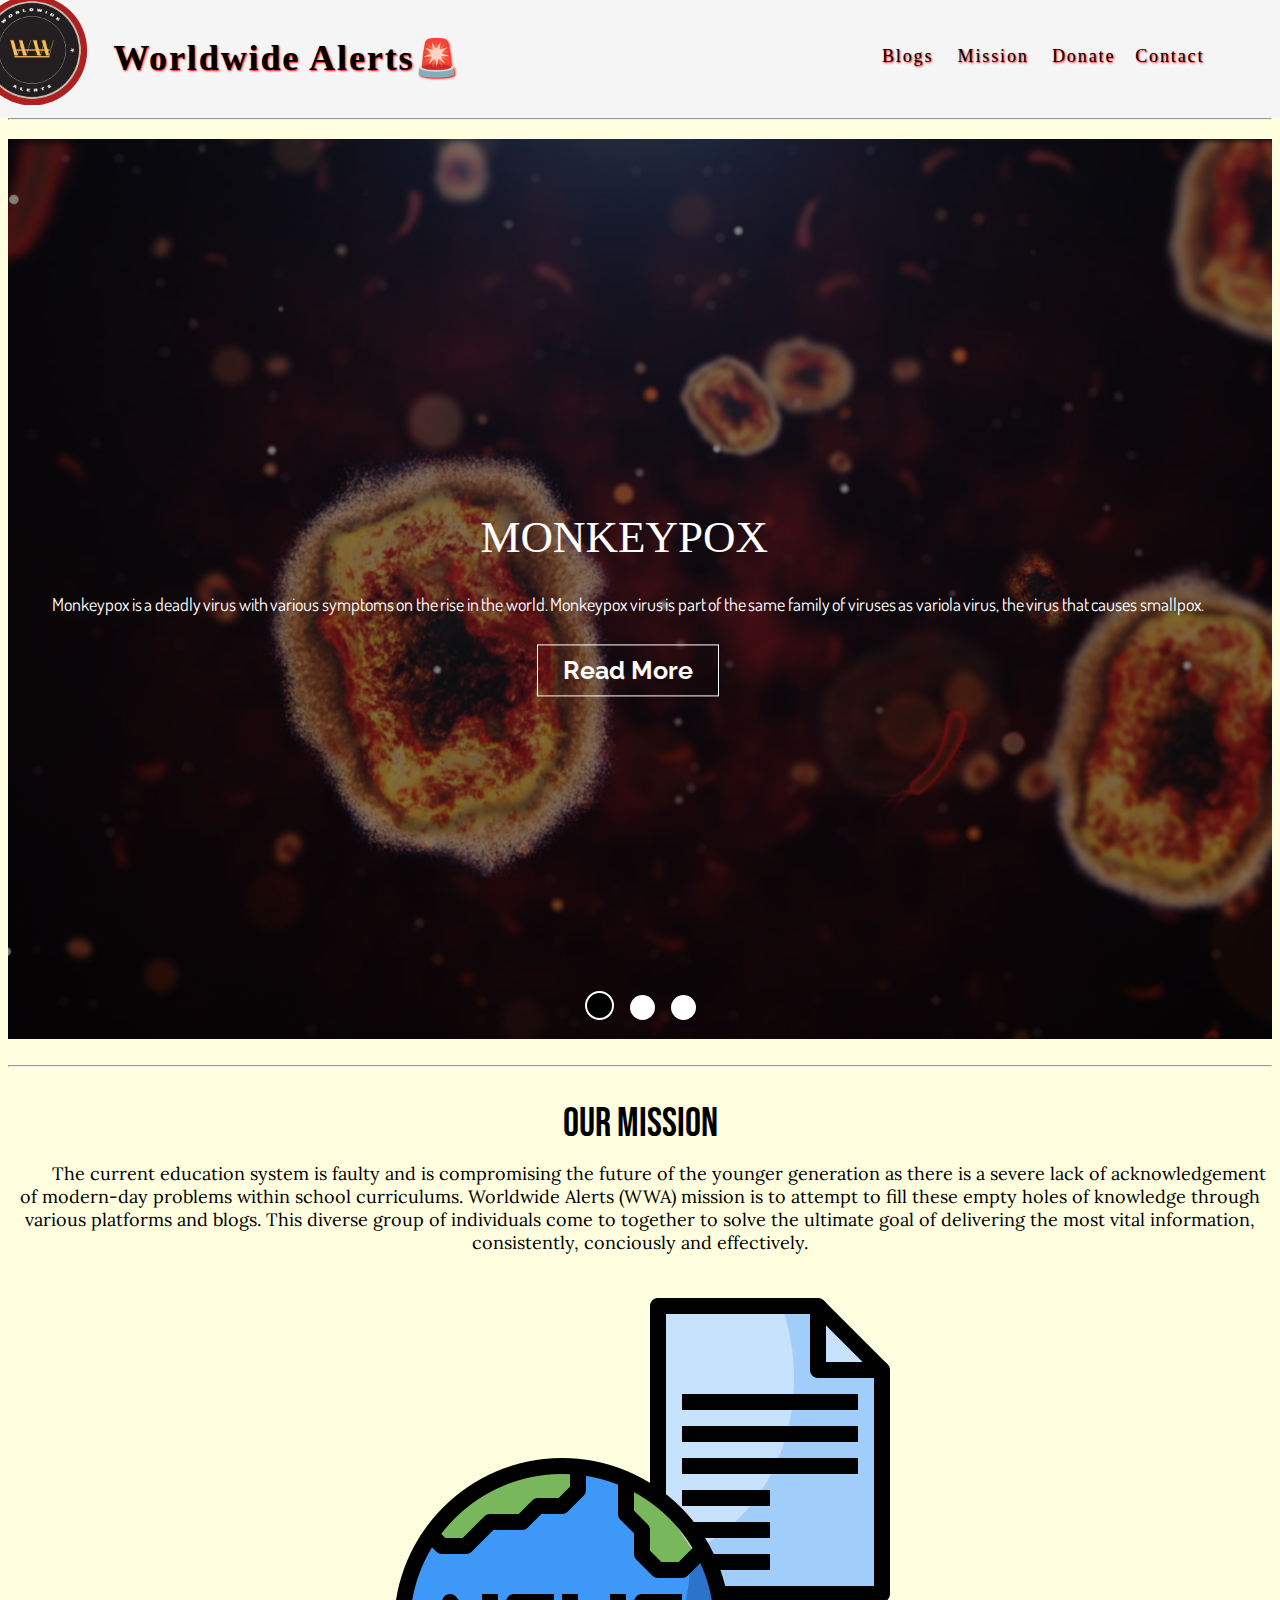
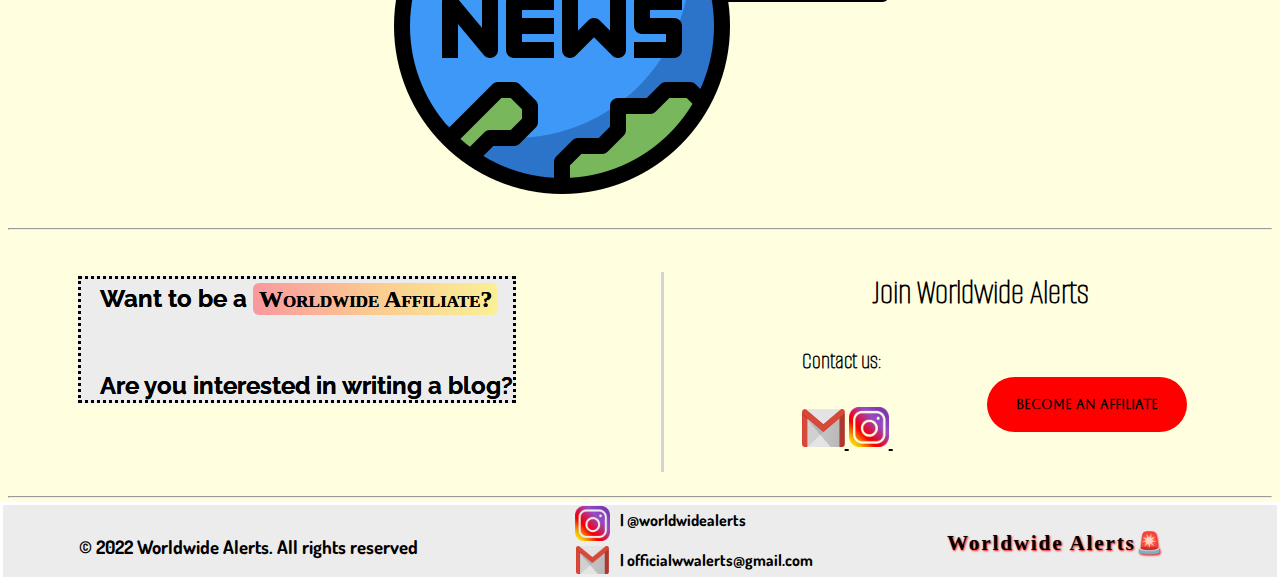
<file: index.html>
<html lang="en">
<head>
    <meta charset="UTF-8">
    <meta http-equiv="X-UA-Compatible" content="IE=edge">
    <meta name="viewport" content="width=device-width, initial-scale=1.0">
    <link rel="stylesheet" href="style.css">
    <title>Worldwide Alerts</title>
    <link rel="preconnect" href="https://fonts.googleapis.com">
<link rel="preconnect" href="https://fonts.gstatic.com" crossorigin>
<link href="https://fonts.googleapis.com/css2?family=Aboreto&family=Alumni+Sans+Pinstripe&family=Bebas+Neue&family=Dosis:wght@200&family=Lora&family=Raleway:wght@100&display=swap" rel="stylesheet">
</head>
<header>
    <div class="maintitle"> 
        <h1>
            <a class="link" href="index.html">Worldwide Alerts🚨</a>
        </h1>
        <div class="subsection">
            <div class="blogs">
                <a class="link" href="blogs.html">Blogs</a>
            </div>
            <div class="our-mission">
                <a class="link" href="index.html#mission">Mission</a>
            </div>
            <div class="donate">
                <a class="link" href="donate.html">Donate</a>
            </div>
            <div class="contact">
                <a class="link" href="index.html#join">Contact</a>
            </div>
        </div>
        <div class="mainimage">
            <a class="link" href="./index.html">
                <img class="logo" src="images/worldwidelogo.jpg"> 
            </a>
        </div>
</header>
<hr>
<body>
    <div class="slider">
        <input type="radio" name="slide" id="slide-1" checked>
        <input type="radio" name="slide" id="slide-2">
        <input type="radio" name="slide" id="slide-3">

        <div class="slides">
            <div class="slide slide-1">
                <div class="slide-data">
                    <h1>Monkeypox</h1>
                    <P>Monkeypox is a deadly virus with various symptoms on the rise in the world. Monkeypox virus is part of the same family of viruses as variola virus, 
                       the virus that causes smallpox.</P>
                    <button class="button" onclick="location.href='monkeypox.html'">Read More</button>
                </div>
            </div>
            <div class="slide slide-2">
                <div class="slide-data">
                    <h1>Uyghur Muslims In Concentration Camps</h1>
                    <P>Millions of Uyghur Muslims are being held in inhumane concentration camps where things such as
                        Internment, forced abortion, forced sterilization, forced labor, 
                        torture, <br>brainwashing, alleged rape have occured to this innocent group of people. </P>
                    <button class="button" onclick="location.href='muslims.html'">Read More</button>
                </div>
            </div>
            <div class="slide slide-3">
                <div class="slide-data">
                    <h1>Equal Pay</h1>
                    <P>Women only make 77 cents for every dollar 
                        earned by men. As a result, there's a lifetime of income inequality between men and women<br>and more
                         women are retiring into poverty which is not ethical.</P>
                         <button class="button" onclick="location.href='equalpay.html'">Read More</button>
                </div>
            </div>
        </div>

        <div class="arrows arrow-left">
            <label for="slide-3">
                <span><i class="fas fa-angle-left"></i></span>
            </label>
            <label for="slide-1">
                <span><i class="fas fa-angle-left"></i></span>
            </label>
            <label for="slide-2">
                <span><i class="fas fa-angle-left"></i></span>
            </label>
        </div>

        <div class="arrows arrow-right">
            <label for="slide-2">
                <span><i class="fas fa-angle-right"></i></span>
            </label>
            <label for="slide-3">
                <span><i class="fas fa-angle-right"></i></span>
            </label>
            <label for="slide-1">
                <span><i class="fas fa-angle-right"></i></span>
            </label>
        </div>

        <div class="dots">
            <label for="slide-1"></label>
            <label for="slide-2"></label>
            <label for="slide-3"></label>
        </div>
    </div>
    <br>
    <hr>
    <div id="mission">
        <h2>Our Mission</h2>
        <p>The current education system is faulty and is compromising the future of the younger generation as there is 
            a severe lack of acknowledgement of modern-day problems within school curriculums. Worldwide Alerts (WWA) 
            mission is to attempt to fill these empty holes of knowledge through various platforms and blogs. This diverse
             group of individuals come to together to solve the ultimate goal of delivering the most vital information, 
             consistently, conciously and effectively. </p>
    </div>
    <br>
    <div class="filler-image">
        <img src="images/news.png" alt="">
    </div>
    <br>
    <hr>
    <br>
    <div class="affiliate">
        <div class="offer">
            <h2>Want to be a <span class="highlight">Worldwide Affiliate?</span> <br><br><br>Are you interested in writing a blog?</span></h2>
        </div>
        <div class="line">
            <div style="border-right:3px solid lightgrey;height:200px;text-align:center;padding-left:10px"></div>
        </div>
        <div id="join">
            <h2>Join Worldwide Alerts</h2><h4>Contact us:</h4>
            <a href="https://mail.google.com/mail/u/0/#inbox?compose=GTvVlcSDbFTHpvTbCBZHXmrBkhRsmNTTvcJbSDdTHtlBqrGhZzKKLxcwVcQPhxLcBfnNKHKfwRlbb" target="_blank">
            <img src="images/gmail.png" width="43" height="38"> 
            </a>
    
            <a href="https://www.instagram.com/worldwidealerts/?hl=en" target="_blank">
            <img src="images/instagram.png" width="40" height="40">
            </a>
            <button class="button-1"onclick="location.href='https://docs.google.com/forms/d/e/1FAIpQLScU3TUs0H5khBt9A2chukT0VBWeJHSwSTQZGWmdj0NtWhO1SA/viewform?usp=sf_link'">Become An Affiliate</button>
            </button>
        </div>
    </div>
    <br>
    <hr>
    <footer>
        <div class="footer">
            <div class="footer-text">
                <h3>© 2022 Worldwide Alerts. All rights reserved</h3>
            </div>
            <div class="footer-text1">
                <h3>Worldwide Alerts🚨</h3>
            </div>
        </div>
        <div class="footer-contact">
            <div class="footer-contact-gmail">
                <a href="https://mail.google.com/mail/u/0/#inbox?compose=GTvVlcSDbFTHpvTbCBZHXmrBkhRsmNTTvcJbSDdTHtlBqrGhZzKKLxcwVcQPhxLcBfnNKHKfwRlbb" target="_blank">
                    <img src="images/gmail.png" width="33" height="28"> 
                </a>
            </div>
            <div class="footer-contact-insta">
                <a href="https://www.instagram.com/worldwidealerts/?hl=en" target="_blank">
                    <img src="images/instagram.png" width="35" height="35">
            </div>
            <div class="footer-contact-text">
                <div class="footer-contact-insta-text">
                    <a class="link" href="https://www.instagram.com/worldwidealerts/?hl=en" target="_blank">|  @worldwidealerts</a>
                </div>
                <br>
                <div class="footer-contact-gmail-text">
                    <a class="link" href="https://mail.google.com/mail/u/0/#inbox?compose=GTvVlcSDbFTHpvTbCBZHXmrBkhRsmNTTvcJbSDdTHtlBqrGhZzKKLxcwVcQPhxLcBfnNKHKfwRlbb" target="_blank">|  officialwwalerts@gmail.com</a>
                </div>
            </div>
        </div>
    </footer>      
</body>
</file>
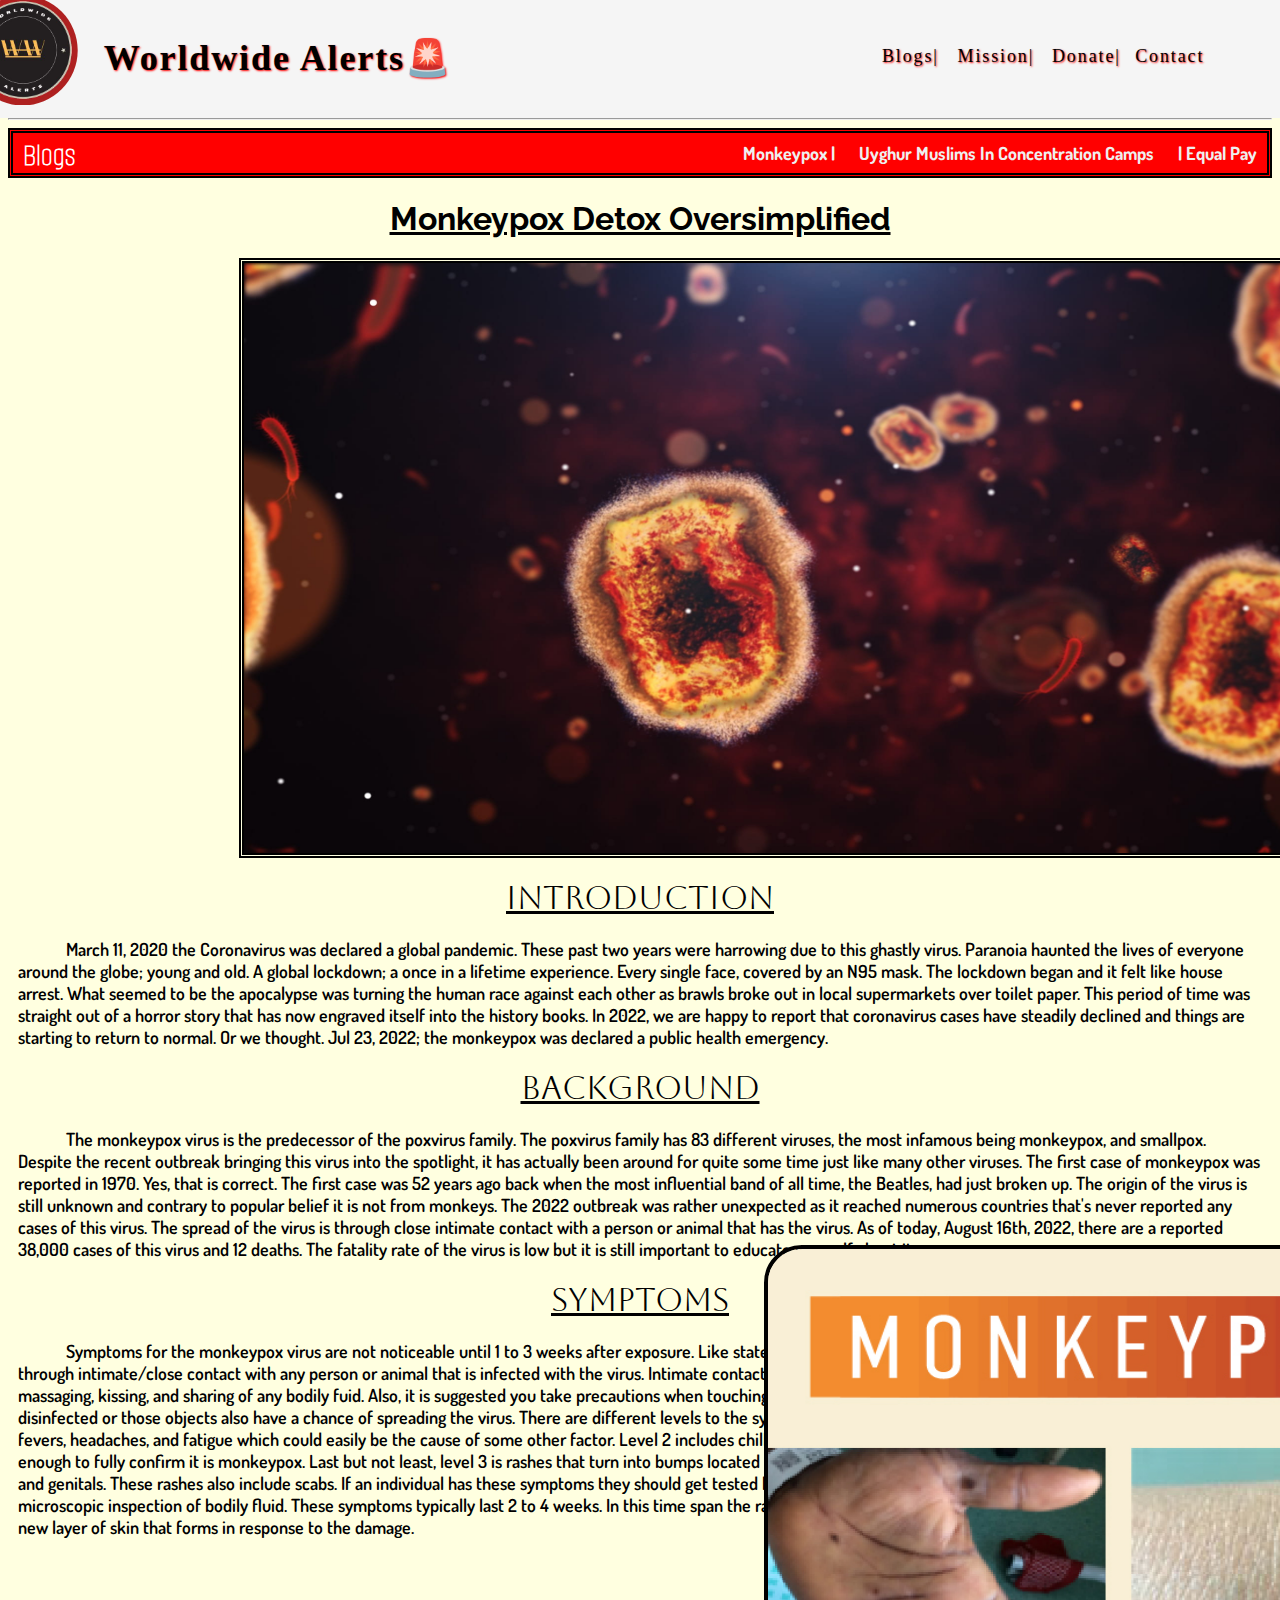
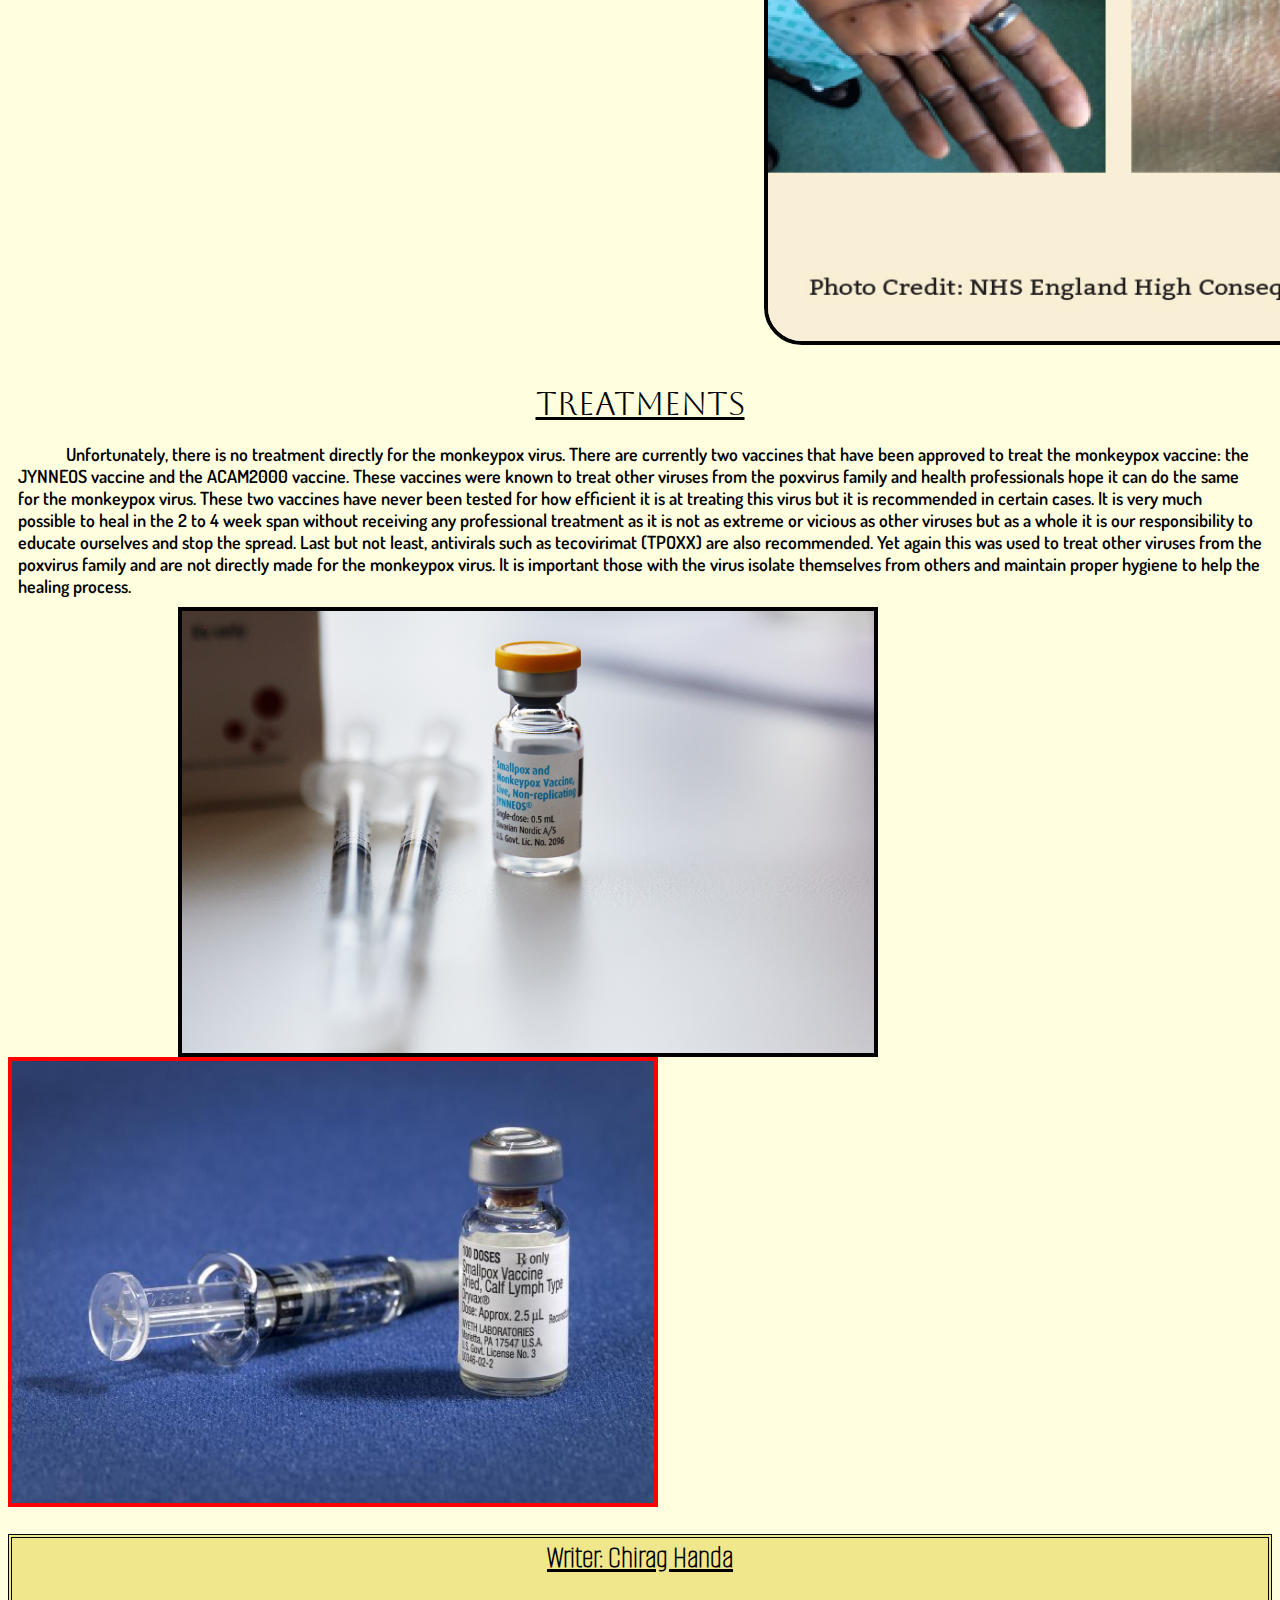
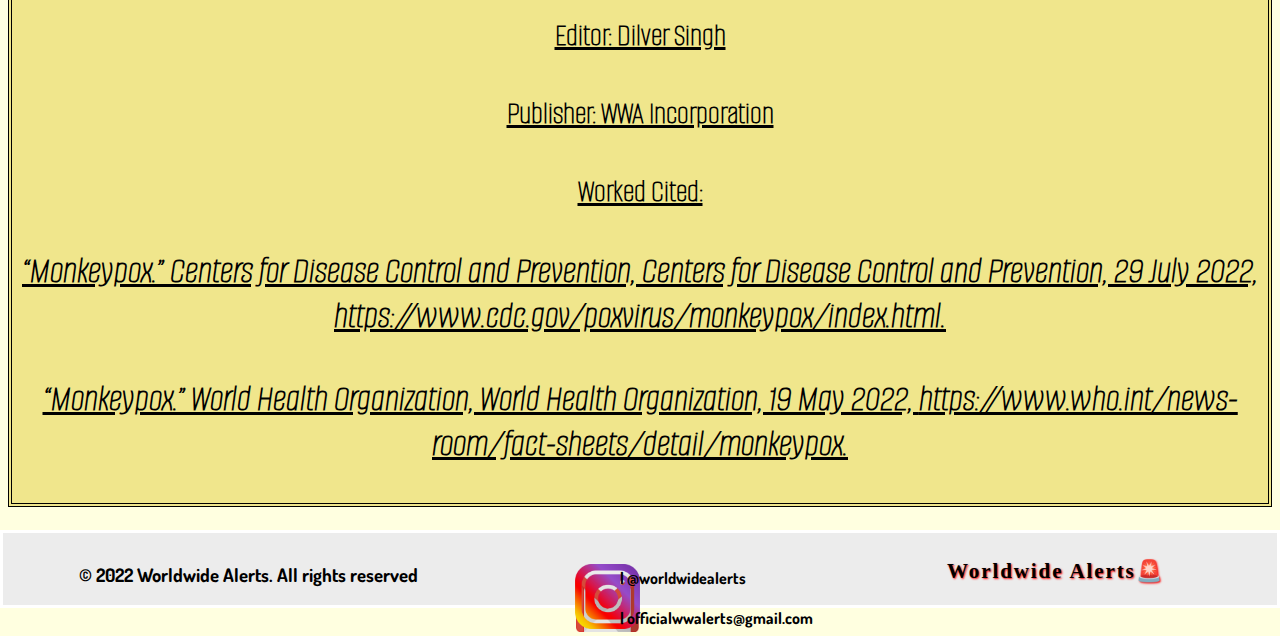
<file: blogs.html>
<html lang="en">
<head>
    <meta charset="UTF-8">
    <meta http-equiv="X-UA-Compatible" content="IE=edge">
    <meta name="viewport" content="width=1500;height:1500;user-scalable=0;" />
    <link rel="stylesheet" href="blogs.css">
    <title>Worldwide Alerts</title>
    <link rel="preconnect" href="https://fonts.googleapis.com">
<link rel="preconnect" href="https://fonts.gstatic.com" crossorigin>
<link href="https://fonts.googleapis.com/css2?family=Aboreto&family=Alumni+Sans+Pinstripe&family=Bebas+Neue&family=Dosis:wght@200&family=Lora&family=Raleway:wght@100&display=swap" rel="stylesheet">
</head>
<header>
    <header>
        <div class="maintitle"> 
            <h1>
                <a class="link" href="index.html">Worldwide Alerts🚨</a>
            </h1>
            <div class="subsection">
                <div class="blogs">
                    <a class="link" href="blogs.html">Blogs|</a>
                </div>
                <div class="our-mission">
                    <a class="link" href="index.html#mission">Mission|</a>
                </div>
                <div class="donate">
                    <a class="link" href="donate.html">Donate|</a>
                </div>
                <div class="contact">
                    <a class="link" href="index.html#join">Contact</a>
                </div>
            </div>
            <div class="mainimage">
                <a class="link" href="index.html">
                    <img class="logo" src="images/worldwidelogo.jpg"> 
                </a>
            </div>
    </header>
    <hr>
</header>
<body>
    <div class="nav">
        <input type="checkbox" id="nav-check">
        <div class="nav-header">
          <div class="nav-title">
            Blogs
          </div>
        </div>
        <div class="nav-btn">
          <label for="nav-check">
            <span></span>
            <span></span>
            <span></span>
          </label>
        </div>
        
        <div class="nav-links">
          <a href="monkeypox.html">Monkeypox |</a>
          <a href="muslims.html">Uyghur Muslims In Concentration Camps </a>
          <a href="equalpay.html">| Equal Pay</a>
        </div>
      </div>
      <div id="monkeypox-blog">
        <div class="monkeypox-title">
            <h1>
               Monkeypox Detox Oversimplified 
            </h1>
            <img class="monkeypox" src="images/monkeypox.jpg"width="1200" height="600">
        </div>
        <div class="monkeypox-info">
            <div class="intro">
                <h1>Introduction</h1>
                <p>March 11, 2020 the Coronavirus was declared a global pandemic. These past two years were 
                    harrowing due to this ghastly virus. Paranoia haunted the lives of everyone around the 
                    globe; young and old. A global lockdown; a once in a lifetime experience. Every single face,
                    covered by an N95 mask. The lockdown began and it felt like house arrest. What seemed to be 
                    the apocalypse was turning the human race against each other as brawls broke out in local 
                    supermarkets over toilet paper. This period of time was straight out of a horror story that 
                    has now engraved itself into the history books. In 2022, we are happy to report that 
                    coronavirus cases have steadily declined and things are starting to return to normal. 
                    Or we thought. Jul 23, 2022; the monkeypox was declared a public health emergency. </p>
            </div>
            <div class="background">
                <h1>Background</h1>
                <p>The monkeypox virus is the predecessor of the poxvirus family. The poxvirus family has 
                    83 different viruses, the most infamous being monkeypox, and smallpox. Despite the recent 
                    outbreak bringing this virus into the spotlight, it has actually been around for quite some
                    time just like many other viruses. The first case of monkeypox was reported in 1970. Yes, 
                    that is correct. The first case was 52 years ago back when the most influential band of 
                    all time, the Beatles, had just broken up. The origin of the virus is still unknown and 
                    contrary to popular belief it is not from monkeys. The 2022 outbreak was rather unexpected
                    as it reached numerous countries that's never reported any cases of this virus. The 
                    spread of the virus is through close intimate contact with a person or animal that has 
                    the virus. As of today, August 16th, 2022, there are a reported 38,000 cases of this 
                    virus and 12 deaths. The fatality rate of the virus is low but it is still important to 
                    educate yourself about it. 
                </p>
            </div>  
            <div class="symptoms">
                <h1>Symptoms</h1>
                <p>Symptoms for the monkeypox virus are not noticeable until 1 to 3 weeks after exposure. 
                    Like stated in the previous paragraph the only way of getting this virus is through 
                    intimate/close contact with any person or animal that is infected with the virus. 
                    Intimate contact with another individual includes: sexual orientation, hugging, massaging,
                    kissing, and sharing of any bodily fuid. Also, it is suggested you take precautions when 
                    touching the objects used by a person who has the virus as they must be disinfected or 
                    those objects also have a chance of spreading the virus. There are different levels to 
                    the symptoms. Starting off with level 1 is the flu like symptoms which are fevers, 
                    headaches, and fatigue which could easily be the cause of some other factor. Level 2 
                    includes chills and swollen lymph nodes; these should alert you but are not enough to 
                    fully confirm it is monkeypox. Last but not least, level 3 is rashes that turn into bumps
                    located on various parts of the body such as feet, hands, chest, face, mouth, and 
                    genitals. These rashes also include scabs. If an individual has these symptoms they 
                    should get tested by a healthcare professional. The test can either be a blood test or 
                    microscopic inspection of bodily fluid. These symptoms typically last 2 to 4 weeks. 
                    In this time span the rash will be fully healed and the damaged skin will be replaced by 
                    a new layer of skin that forms in response to the damage.  
                </p>
                <img class="monkeysymptoms" src="images/monkeysymptoms.jpg" width="1400" height="700">
            </div>
            <br>
            <div class="treatments">
                <h1>Treatments</h1>
                <p>
                    Unfortunately, there is no treatment directly for the monkeypox virus. There are 
                    currently two vaccines that have been approved to treat the monkeypox vaccine: the JYNNEOS 
                    vaccine and the ACAM2000 vaccine. These vaccines were known to treat other viruses from the
                    poxvirus family and health professionals hope it can do the same for the monkeypox virus. 
                    These two vaccines have never been tested for how efficient it is at treating this virus 
                    but it is recommended in certain cases. It is very much possible to heal in the 2 to 4 
                    week span without receiving any professional treatment as it is not as extreme or vicious 
                    as other viruses but as a whole it is our responsibility to educate ourselves and stop the
                    spread. Last but not least, antivirals such as tecovirimat (TPOXX) are also recommended. 
                    Yet again this was used to treat other viruses from the poxvirus family and are not 
                    directly made for the monkeypox virus. It is important those with the virus isolate 
                    themselves from others and maintain proper hygiene to help the healing process. 
                </p>
                <img class="monkeytreatments" src="images/monkeytreatments.jpg" width="700" height="450">
                <img class="monkeytreatments2" src="images/monkeytreatments2.jpg" width="650" height="450">
            </div>
            <div class="credits">
                <h2>
                    Writer: Chirag Handa
                    <br>
                    <br>
                    Editor: Dilver Singh
                    <br>
                    <br>
                    Publisher: WWA Incorporation
                    <br>
                    <br>
                    <div class="work-cited">
                        Worked Cited:
                        <h3><i>“Monkeypox.” Centers for Disease Control and Prevention, Centers for Disease Control and Prevention, 29 July 2022, <a href="https://www.cdc.gov/poxvirus/monkeypox/index.html.">https://www.cdc.gov/poxvirus/monkeypox/index.html.</a></i></h3>
                        <h3><i>“Monkeypox.” World Health Organization, World Health Organization, 19 May 2022, <a href="https://www.who.int/news-room/fact-sheets/detail/monkeypox.">https://www.who.int/news-room/fact-sheets/detail/monkeypox.</a></i></h3>
                    </div>
                </h2>
            </div>
        </div>
    </div>
    <footer>
        <div class="footer">
            <div class="footer-text">
                <h3>© 2022 Worldwide Alerts. All rights reserved</h3>
            </div>
            <div class="footer-text1">
                <h3>Worldwide Alerts🚨</h3>
            </div>
        </div>
        <div class="footer-contact">
            <div class="footer-contact-gmail">
                <a href="https://mail.google.com/mail/u/0/#inbox?compose=GTvVlcSDbFTHpvTbCBZHXmrBkhRsmNTTvcJbSDdTHtlBqrGhZzKKLxcwVcQPhxLcBfnNKHKfwRlbb" target="_blank">
                    <img src="images/gmail.png" width="63" height="58"> 
                </a>
            </div>
            <div class="footer-contact-insta">
                <a href="https://www.instagram.com/worldwidealerts/?hl=en" target="_blank">
                    <img src="images/instagram.png" width="65" height="65">
            </div>
            <div class="footer-contact-text">
                <div class="footer-contact-insta-text">
                    <a class="link" href="https://www.instagram.com/worldwidealerts/?hl=en" target="_blank">|  @worldwidealerts</a>
                </div>
                <br>
                <div class="footer-contact-gmail-text">
                    <a class="link" href="https://mail.google.com/mail/u/0/#inbox?compose=GTvVlcSDbFTHpvTbCBZHXmrBkhRsmNTTvcJbSDdTHtlBqrGhZzKKLxcwVcQPhxLcBfnNKHKfwRlbb" target="_blank">|  officialwwalerts@gmail.com</a>
                </div>
            </div>
        </div>
    </footer>      
</body>
</file>
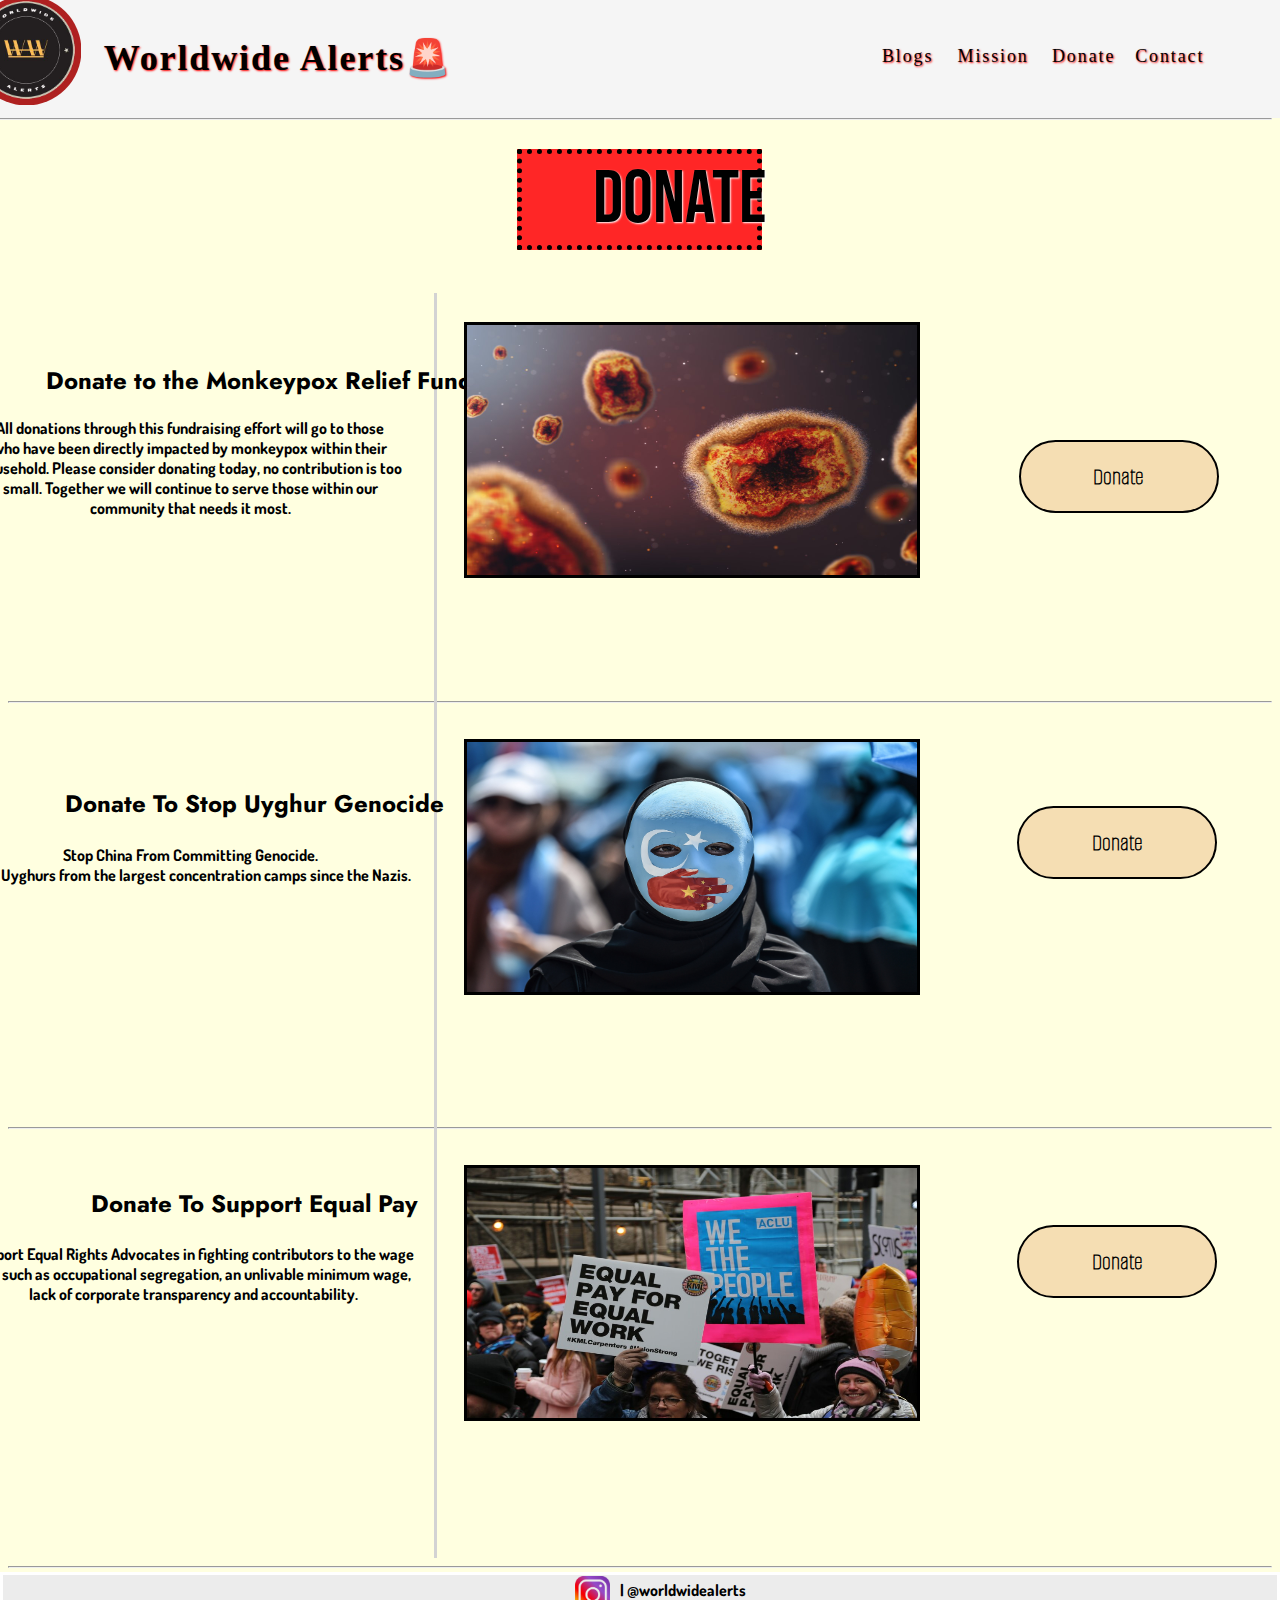
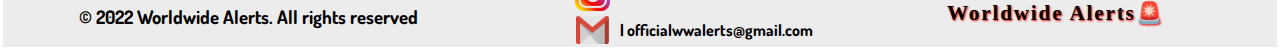
<file: donate.html>
<html lang="en">
<head>
    <meta charset="UTF-8">
    <meta http-equiv="X-UA-Compatible" content="IE=edge">
    <meta name="viewport" content="width=device-width, initial-scale=1.0">
    <link rel="stylesheet" href="donate.css">
    <title>Worldwide Alerts</title>
    <link rel="preconnect" href="https://fonts.googleapis.com">
<link rel="preconnect" href="https://fonts.gstatic.com" crossorigin>
<link href="https://fonts.googleapis.com/css2?family=Aboreto&family=Alumni+Sans+Pinstripe&family=Bebas+Neue&family=Dosis:wght@200&family=Jost:wght@200&family=Lora&family=Raleway:wght@100&display=swap" rel="stylesheet">
</head>
<header>
    <header>
        <div class="maintitle"> 
            <h1>
                <a class="link" href="index.html">Worldwide Alerts🚨</a>
            </h1>
            <div class="subsection">
                <div class="blogs">
                    <a class="link" href="blogs.html">Blogs</a>
                </div>
                <div class="our-mission">
                    <a class="link" href="index.html#mission">Mission</a>
                </div>
                <div class="donate">
                    <a class="link" href="donate.html">Donate</a>
                </div>
                <div class="contact">
                    <a class="link" href="index.html#join">Contact</a>
                </div>
            </div>
            <div class="mainimage">
                <a class="link" href="index.html">
                    <img class="logo" src="images/worldwidelogo.jpg"> 
                </a>
            </div>
    </header>
    <hr>
    <body>
        <div class="donate">
            <h1>Donate</h1>
        </div>
        <div class="donate-info">
            <div class="monkeypox-donation">
                <h2>Donate to the Monkeypox Relief Fund</h2>
                <p>All donations through this fundraising effort will go to those<br>who have been directly
                    impacted by monkeypox within their<br>household. Please consider donating today, 
                    no contribution is too<br>small. Together we will continue to serve those within our<br>community
                     that needs it most.</p>
                <img class="monkeypox" src="images/monkeypox2.jpg" width="450" height="250">
                <button class="button-1"onclick="location.href='https://www.gofundme.com/f/monkey-pox-relief-assistant?qid=fed86bd4337682e396d27d3705ee9caf'">Donate</button>
                <div class="line">
                    <div style="border-right:3px solid lightgrey;height:400px;text-align:center;padding-left:10px;margin-top: -0.1cm;"></div>
                </div>
                <hr>
            <div class="muslim-donation">
                <br>
                <h2>Donate To Stop Uyghur Genocide</h2>
                <img class="muslim" src="images/china2.jpg" width="450" height="250">
                <p>Stop China From Committing Genocide.<br>Free Uyghurs from the largest concentration camps since the Nazis.</p>
                <button class="button-1"onclick="location.href='https://www.saveuighur.org/donate/'">Donate</button>
                <div class="line">
                    <div style="border-right:3px solid lightgrey;height:580px;text-align:center;padding-left:10px;margin-top:-11.5cm;"></div>
                </div>
                <hr>
            <div class="women-donation">
                <h2>Donate To Support Equal Pay</h2>
                <img class="women" src="images/equalpay2.jpg" width="450" height="250">
                <p>Support Equal Rights Advocates in fighting contributors to the wage<br>gap such as occupational 
                    segregation, an unlivable minimum wage,<br>lack of corporate transparency and accountability. </p>
                <button class="button-1"onclick="location.href='https://www.equalrights.org/donate-to-support-equal-pay/'">Donate</button>
                <div class="line">
                    <div style="border-right:3px solid lightgrey;height:600px;text-align:center;padding-left:10px;margin-top:-11.5cm;"></div>
                </div>
                <hr>
            </div>
            </div>
            </div>
        </div>
    </body>
    <footer>
        <div class="footer">
            <div class="footer-text">
                <h3>© 2022 Worldwide Alerts. All rights reserved</h3>
            </div>
            <div class="footer-text1">
                <h3>Worldwide Alerts🚨</h3>
            </div>
        </div>
        <div class="footer-contact">
            <div class="footer-contact-gmail">
                <a href="https://mail.google.com/mail/u/0/#inbox?compose=GTvVlcSDbFTHpvTbCBZHXmrBkhRsmNTTvcJbSDdTHtlBqrGhZzKKLxcwVcQPhxLcBfnNKHKfwRlbb" target="_blank">
                    <img src="images/gmail.png" width="33" height="28"> 
                </a>
            </div>
            <div class="footer-contact-insta">
                <a href="https://www.instagram.com/worldwidealerts/?hl=en" target="_blank">
                    <img src="images/instagram.png" width="35" height="35">
            </div>
            <div class="footer-contact-text">
                <div class="footer-contact-insta-text">
                    <a class="link" href="https://www.instagram.com/worldwidealerts/?hl=en" target="_blank">|  @worldwidealerts</a>
                </div>
                <br>
                <div class="footer-contact-gmail-text">
                    <a class="link" href="https://mail.google.com/mail/u/0/#inbox?compose=GTvVlcSDbFTHpvTbCBZHXmrBkhRsmNTTvcJbSDdTHtlBqrGhZzKKLxcwVcQPhxLcBfnNKHKfwRlbb" target="_blank">|  officialwwalerts@gmail.com</a>
                </div>
            </div>
        </div>
    </footer>
</file>
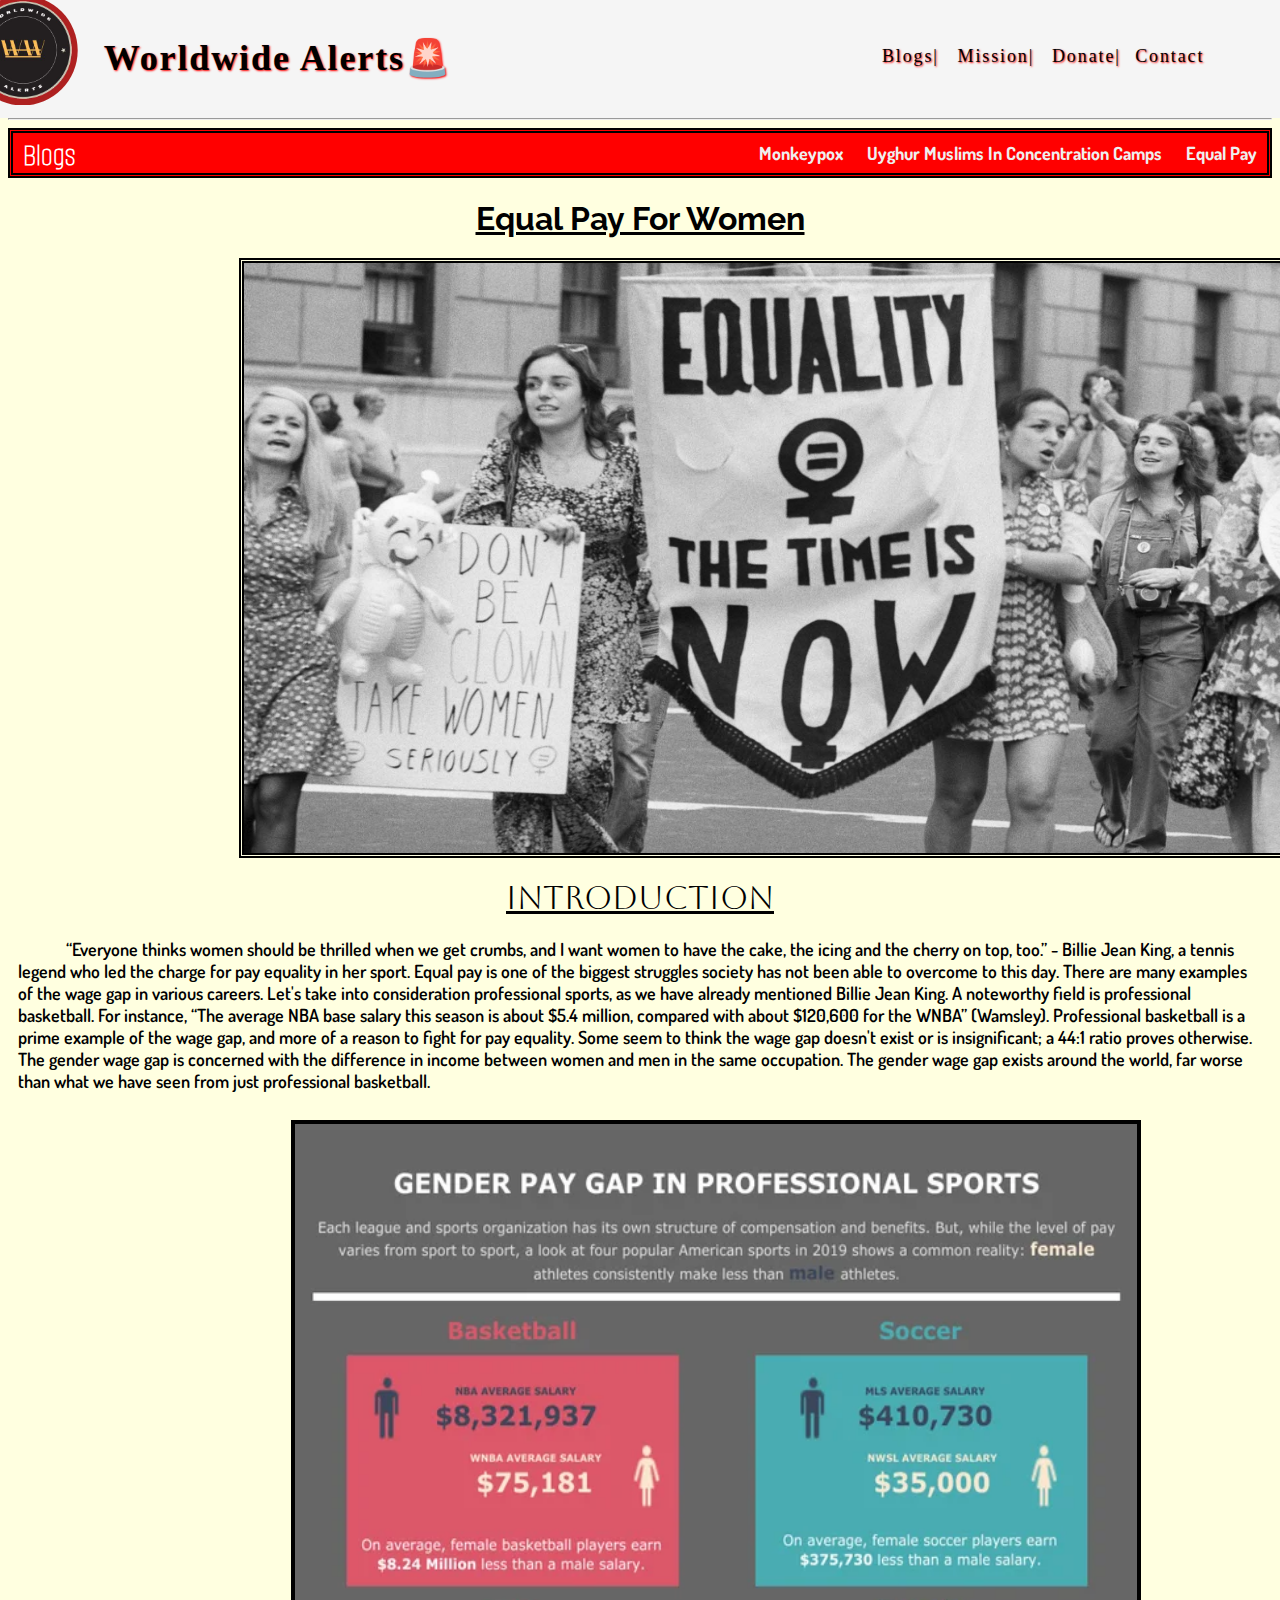
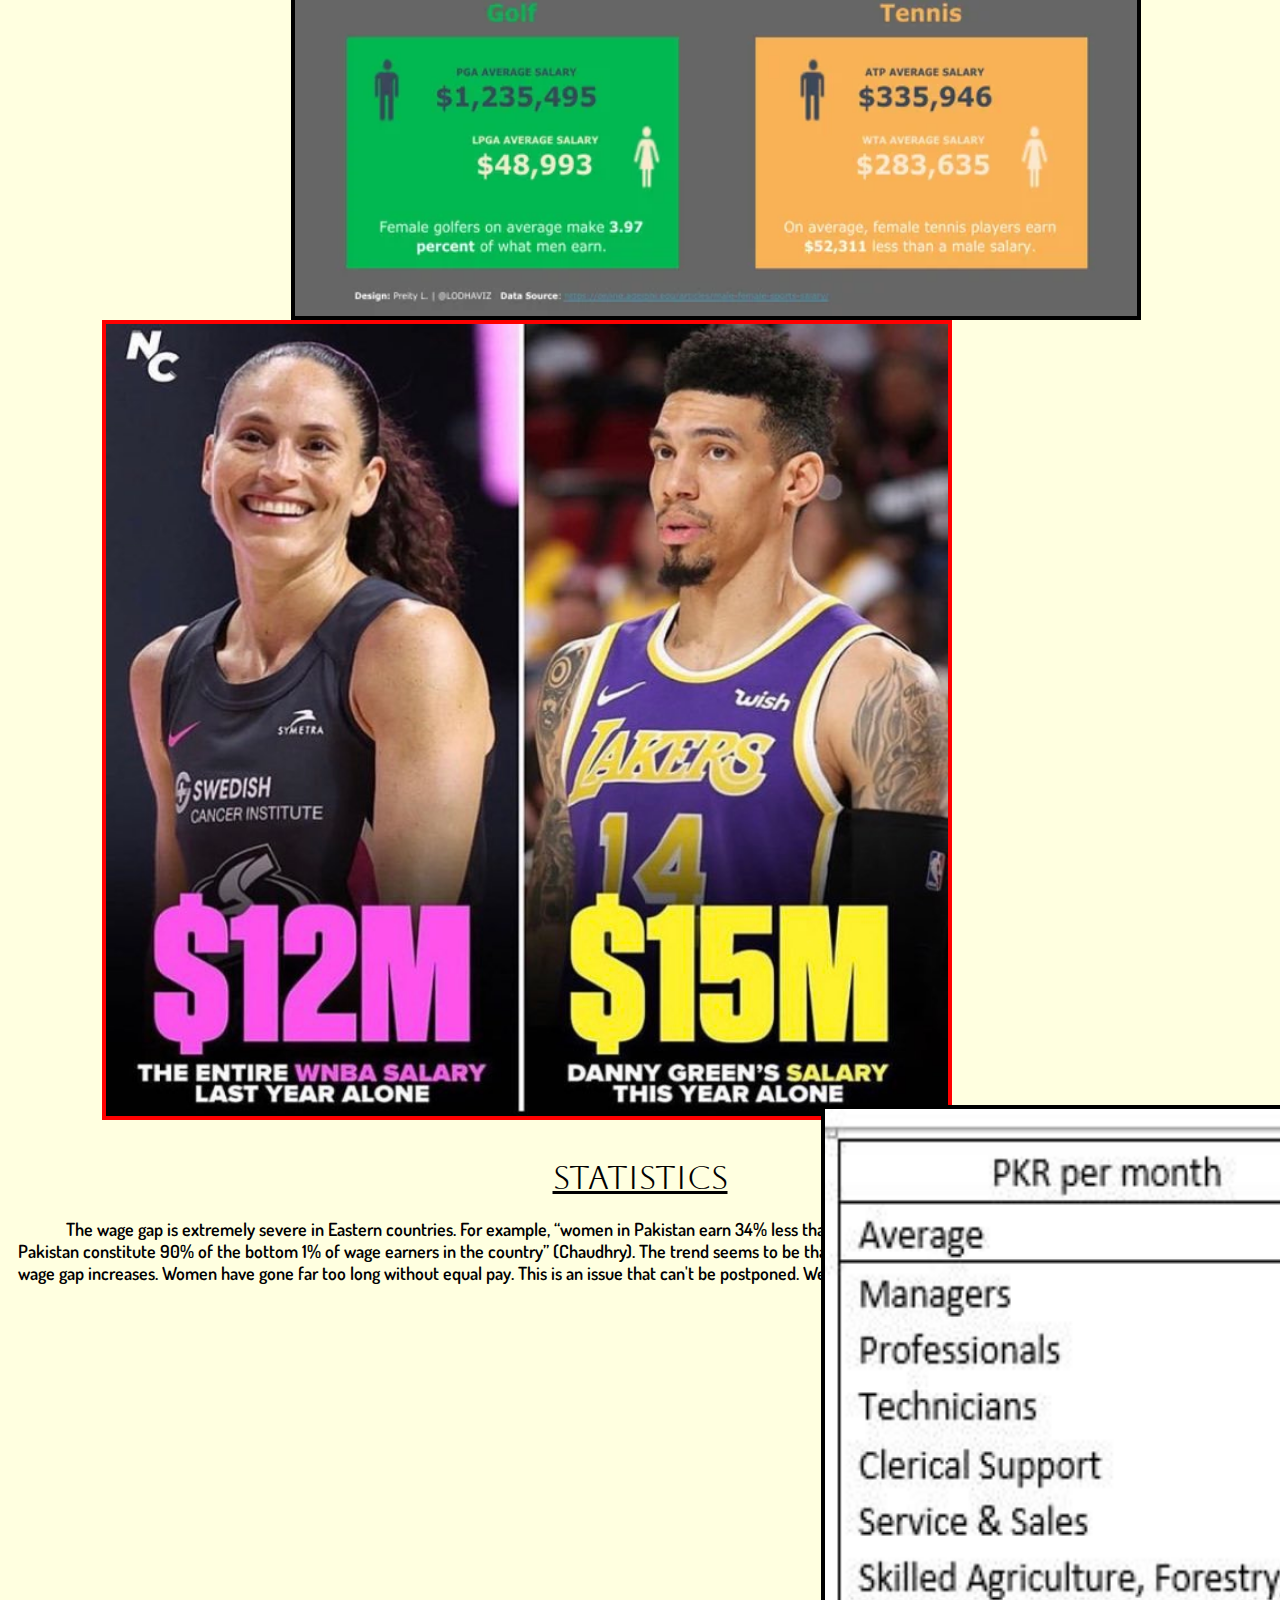
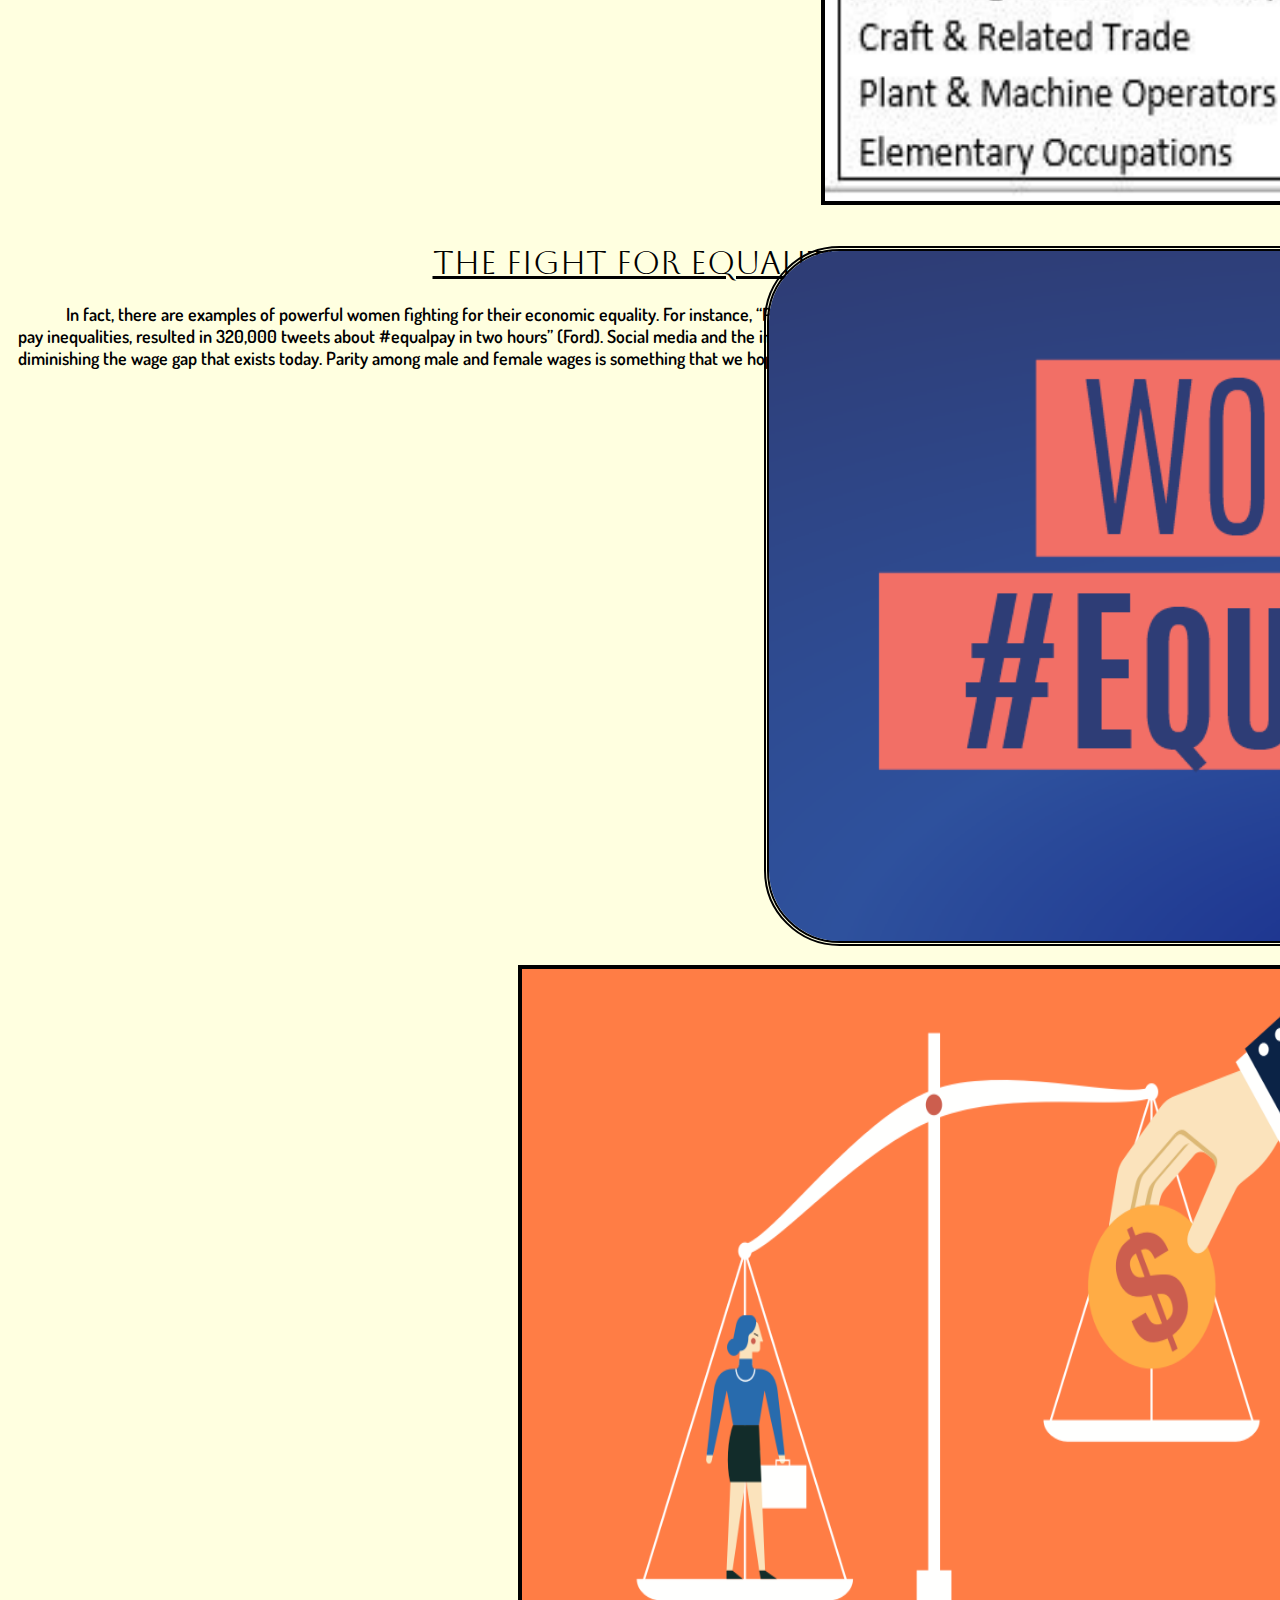
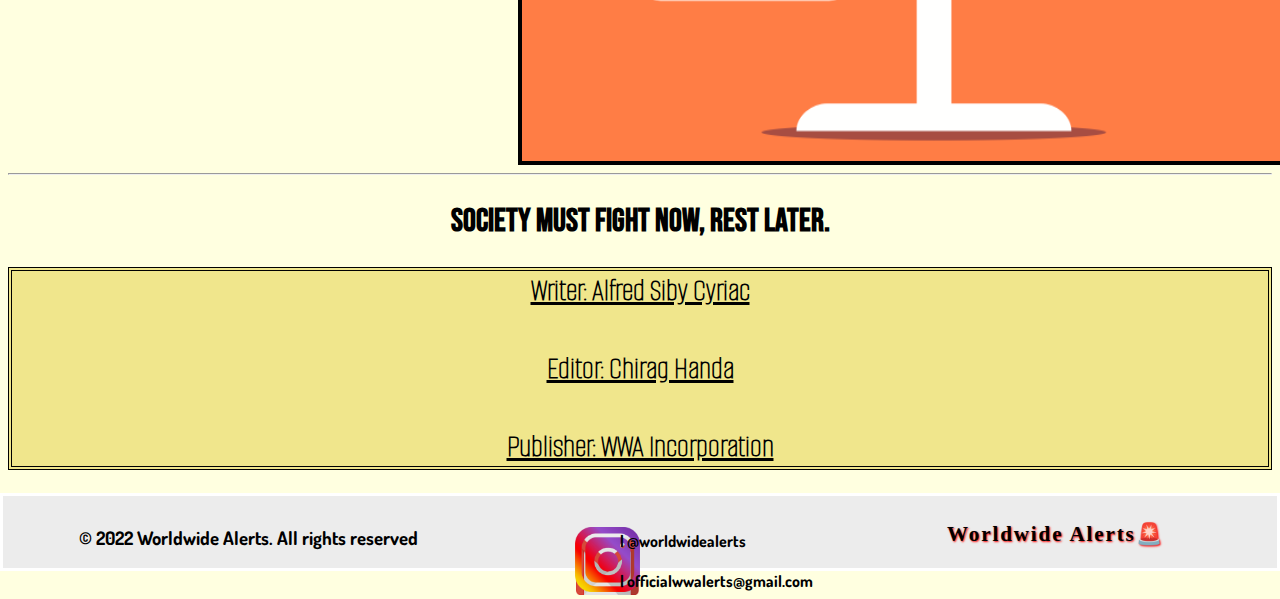
<file: equalpay.html>
<html lang="en">
<head>
    <meta charset="UTF-8">
    <meta http-equiv="X-UA-Compatible" content="IE=edge">
    <meta name="viewport" content="width=1500;height=1500; user-scalable=0;" />
    <link rel="stylesheet" href="blogs.css">
    <title>Worldwide Alerts</title>
    <link rel="preconnect" href="https://fonts.googleapis.com">
<link rel="preconnect" href="https://fonts.gstatic.com" crossorigin>
<link href="https://fonts.googleapis.com/css2?family=Aboreto&family=Alumni+Sans+Pinstripe&family=Bebas+Neue&family=Dosis:wght@200&family=Lora&family=Raleway:wght@100&display=swap" rel="stylesheet">
</head>
<header>
    <header>
        <div class="maintitle"> 
            <h1>
                <a class="link" href="index.html">Worldwide Alerts🚨</a>
            </h1>
            <div class="subsection">
                <div class="blogs">
                    <a class="link" href="blogs.html">Blogs|</a>
                </div>
                <div class="our-mission">
                    <a class="link" href="index.html#mission">Mission|</a>
                </div>
                <div class="donate">
                    <a class="link" href="donate.html">Donate|</a>
                </div>
                <div class="contact">
                    <a class="link" href="index.html#join">Contact</a>
                </div>
            </div>
            <div class="mainimage">
                <a class="link" href="index.html">
                    <img class="logo" src="images/worldwidelogo.jpg"> 
                </a>
            </div>
    </header>
    <hr>
</header>
<body>
    <div class="nav">
        <input type="checkbox" id="nav-check">
        <div class="nav-header">
          <div class="nav-title">
            Blogs
          </div>
        </div>
        <div class="nav-btn">
          <label for="nav-check">
            <span></span>
            <span></span>
            <span></span>
          </label>
        </div>
        
        <div class="nav-links">
          <a href="monkeypox.html">Monkeypox</a>
          <a href="muslims.html">Uyghur Muslims In Concentration Camps</a>
          <a href="equalpay.html">Equal Pay</a>
        </div>
      </div>
        <div id="equalpay-blog">
            <div class="equalpay-title">
                <h1>Equal Pay For Women</h1>
                <img class="equalpay" src="images/equalpay.jpg" width="1200" height="600">
            </div>
            <div class="equalpay-info">
                <div class="intro">
                    <h1>Introduction</h1>
                    <p>“Everyone thinks women should be thrilled when we get crumbs, and I want women to have 
                        the cake, the icing and the cherry on top, too.” - Billie Jean King, a tennis legend 
                        who led the charge for pay equality in her sport. Equal pay is one of the biggest 
                        struggles society has not been able to overcome to this day. There are many examples of
                        the wage gap in various careers. Let's take into consideration professional sports, as
                        we have already mentioned Billie Jean King. A noteworthy field is professional 
                        basketball. For instance, “The average NBA base salary this season is about $5.4 
                        million, compared with about $120,600 for the WNBA” (Wamsley). Professional 
                        basketball is a prime example of the wage gap, and more of a reason to fight for 
                        pay equality. Some seem to think the wage gap doesn't exist or is insignificant; 
                        a 44:1 ratio proves otherwise. The gender wage gap is concerned with the difference 
                        in income between women and men in the same occupation. The gender wage gap exists 
                        around the world, far worse than what we have seen from just professional basketball. </p>
                        <br>
                        <img class="equalballpay" src="images/equalballpay.webp" width="850" height="800">
                        <img class="equalballpay2" src="images/equalballpay2.jpg" width="850" height="800">
                </div>
                <br>
                <div class="statistics">
                    <h1>Statistics</h1>
                    <p>	The wage gap is extremely severe in Eastern countries. For example, “women in Pakistan 
                        earn 34% less than men on average. The same report also found women in Pakistan 
                        constitute 90% of the bottom 1% of wage earners in the country” (Chaudhry). The trend 
                        seems to be that in countries where church and state are not separated, the wage gap 
                        increases. Women have gone far too long without equal pay. This is an issue that can't
                        be postponed. We need to take action against equal pay now! </p>
                    <img class="wagegap" src="images/wagegap.jpg" width="1400" height="700">
                </div>
                <br>
                <div class="equality">
                    <h1>The Fight For Equality</h1>
                    <p>
                        In fact, there are examples of powerful women fighting for their economic equality. 
                        For instance, “Patricia Arquette's Oscar speech this year, in which she referenced pay 
                        inequalities, resulted in 320,000 tweets about #equalpay in two hours” (Ford). Social media
                        and the internet are one of the leading factors in lifting women's voices and diminishing 
                        the wage gap that exists today. Parity among male and female wages is something that 
                        we hope to see soon. 
                    </p>
                    <img class="equalpaynow" src="images/equalpaynow.png" width="1400" height="700">
                    <img class="womanscale" src="images/womanscale.png" width="800" height="800">
                    <br>
                    <hr>
                    <h2>Society must fight now, rest later.</h2>
                </div>
            </div>
            <div class="credits">
                <h2>
                    Writer: Alfred Siby Cyriac
                    <br>
                    <br>
                    Editor: Chirag Handa
                    <br>
                    <br>
                    Publisher: WWA Incorporation 
                </h2>
      </div>
    </div>
    <footer>
        <div class="footer">
            <div class="footer-text">
                <h3>© 2022 Worldwide Alerts. All rights reserved</h3>
            </div>
            <div class="footer-text1">
                <h3>Worldwide Alerts🚨</h3>
            </div>
        </div>
        <div class="footer-contact">
            <div class="footer-contact-gmail">
                <a href="https://mail.google.com/mail/u/0/#inbox?compose=GTvVlcSDbFTHpvTbCBZHXmrBkhRsmNTTvcJbSDdTHtlBqrGhZzKKLxcwVcQPhxLcBfnNKHKfwRlbb" target="_blank">
                    <img src="images/gmail.png" width="63" height="58"> 
                </a>
            </div>
            <div class="footer-contact-insta">
                <a href="https://www.instagram.com/worldwidealerts/?hl=en" target="_blank">
                    <img src="images/instagram.png" width="65" height="65">
            </div>
            <div class="footer-contact-text">
                <div class="footer-contact-insta-text">
                    <a class="link" href="https://www.instagram.com/worldwidealerts/?hl=en" target="_blank">|  @worldwidealerts</a>
                </div>
                <br>
                <div class="footer-contact-gmail-text">
                    <a class="link" href="https://mail.google.com/mail/u/0/#inbox?compose=GTvVlcSDbFTHpvTbCBZHXmrBkhRsmNTTvcJbSDdTHtlBqrGhZzKKLxcwVcQPhxLcBfnNKHKfwRlbb" target="_blank">|  officialwwalerts@gmail.com</a>
                </div>
            </div>
        </div>
    </footer>      
</body>
</file>
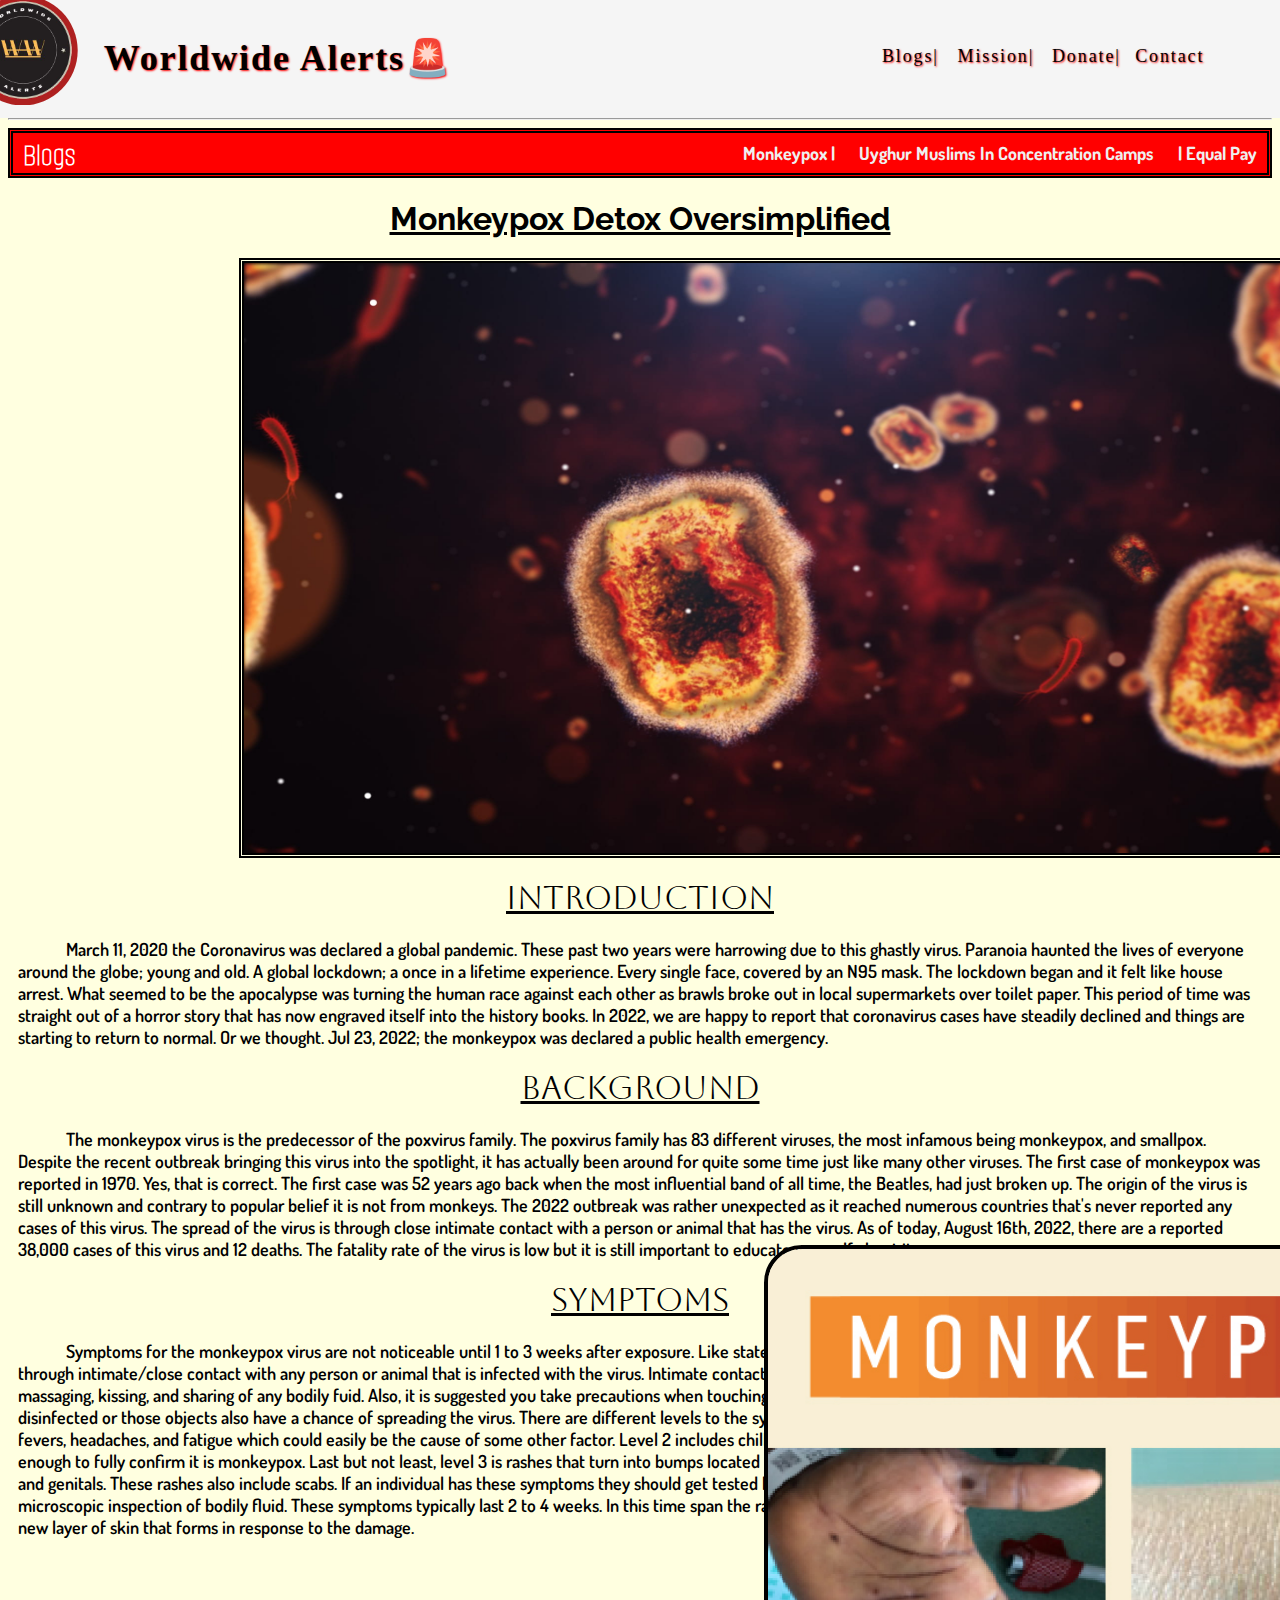
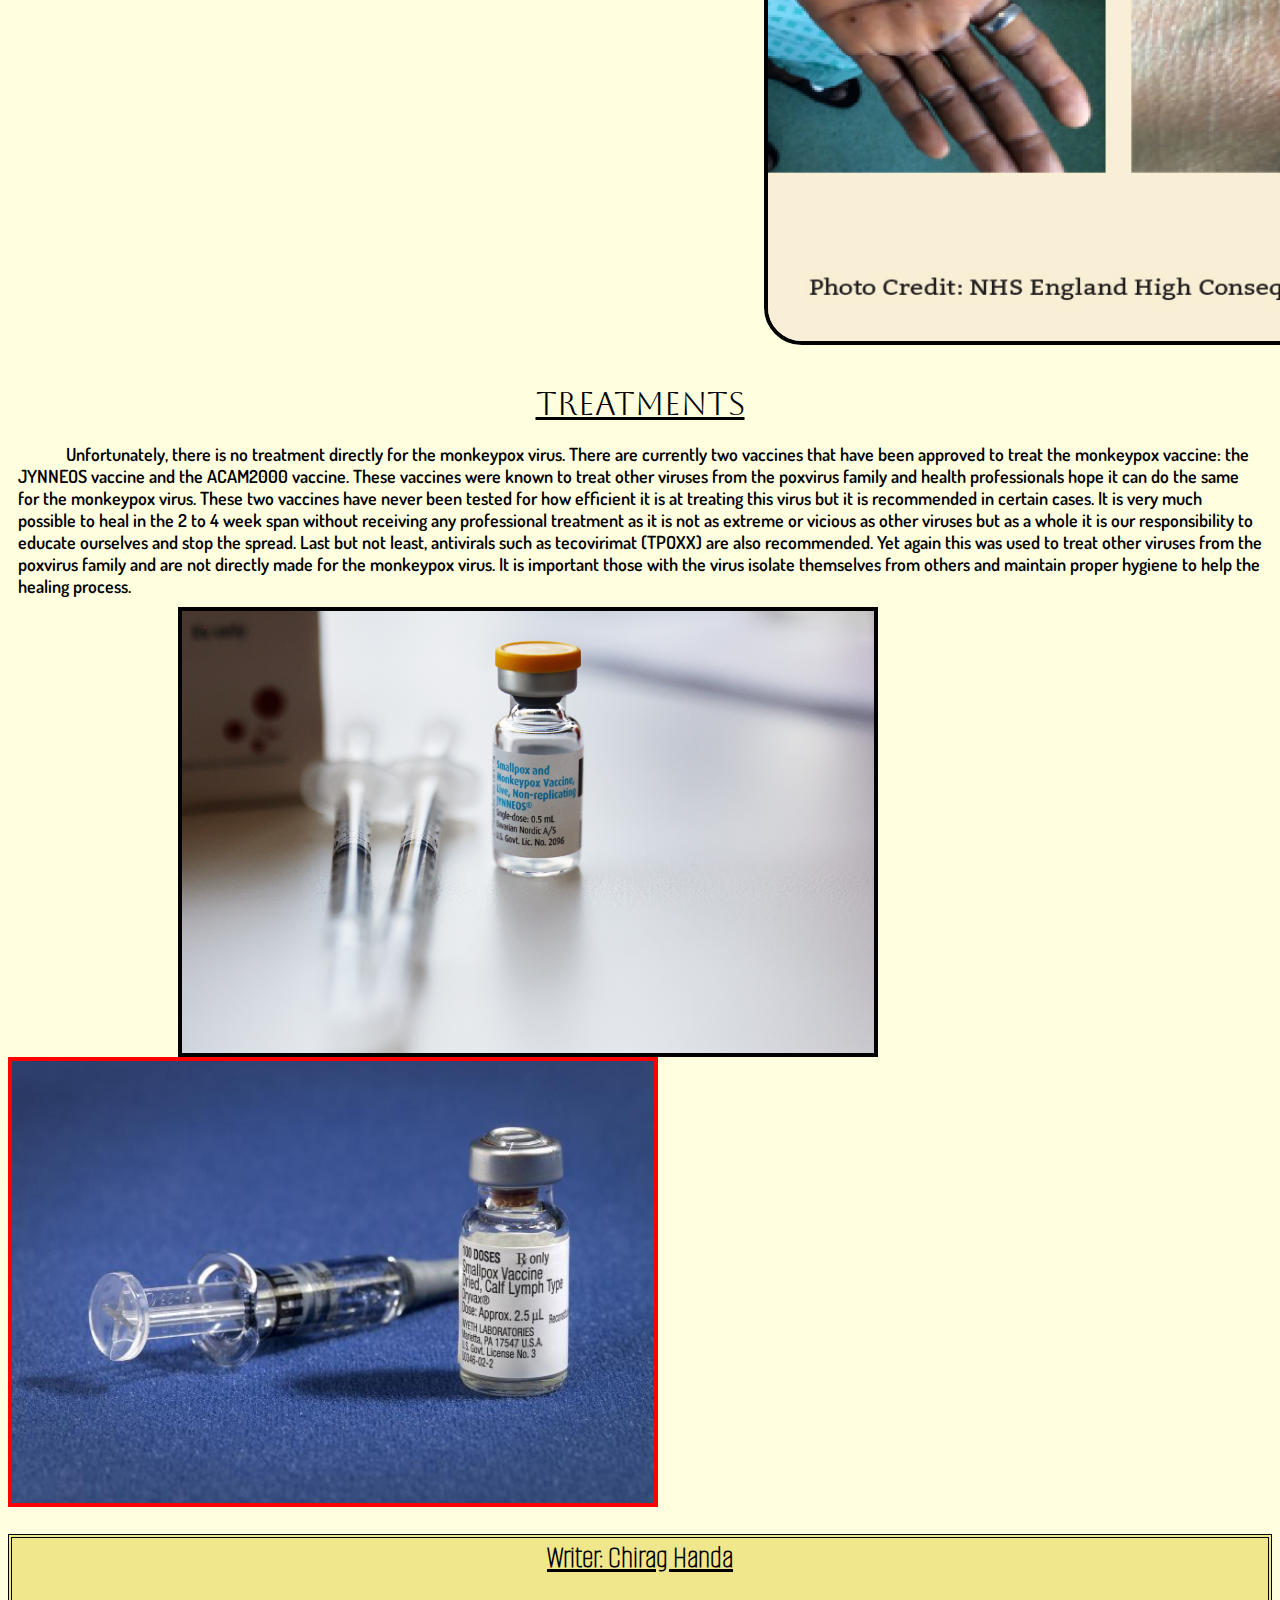
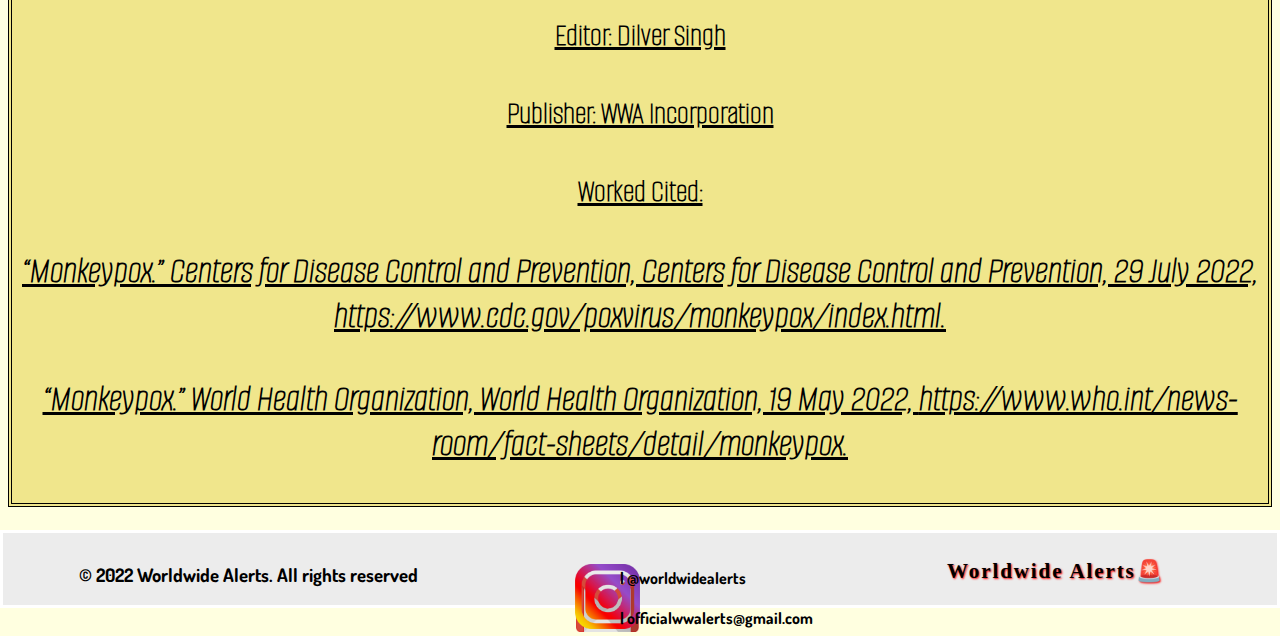
<file: monkeypox.html>
<html lang="en">
<head>
    <meta charset="UTF-8">
    <meta http-equiv="X-UA-Compatible" content="IE=edge">
    <meta name="viewport" content="width=1500;height=1500; user-scalable=0;" />
    <link rel="stylesheet" href="blogs.css">
    <title>Worldwide Alerts</title>
    <link rel="preconnect" href="https://fonts.googleapis.com">
<link rel="preconnect" href="https://fonts.gstatic.com" crossorigin>
<link href="https://fonts.googleapis.com/css2?family=Aboreto&family=Alumni+Sans+Pinstripe&family=Bebas+Neue&family=Dosis:wght@200&family=Lora&family=Raleway:wght@100&display=swap" rel="stylesheet">
</head>
<header>
    <header>
        <div class="maintitle"> 
            <h1>
                <a class="link" href="index.html">Worldwide Alerts🚨</a>
            </h1>
            <div class="subsection">
                <div class="blogs">
                    <a class="link" href="blogs.html">Blogs|</a>
                </div>
                <div class="our-mission">
                    <a class="link" href="index.html#mission">Mission|</a>
                </div>
                <div class="donate">
                    <a class="link" href="donate.html">Donate|</a>
                </div>
                <div class="contact">
                    <a class="link" href="index.html#join">Contact</a>
                </div>
            </div>
            <div class="mainimage">
                <a class="link" href="index.html">
                    <img class="logo" src="images/worldwidelogo.jpg"> 
                </a>
            </div>
    </header>
    <hr>
</header>
<body>
    <div class="nav">
        <input type="checkbox" id="nav-check">
        <div class="nav-header">
          <div class="nav-title">
            Blogs
          </div>
        </div>
        <div class="nav-btn">
          <label for="nav-check">
            <span></span>
            <span></span>
            <span></span>
          </label>
        </div>
        
        <div class="nav-links">
          <a href="monkeypox.html">Monkeypox |</a>
          <a href="muslims.html">Uyghur Muslims In Concentration Camps </a>
          <a href="equalpay.html">| Equal Pay</a>
        </div>
      </div>
      <div id="monkeypox-blog">
        <div class="monkeypox-title">
            <h1>
               Monkeypox Detox Oversimplified 
            </h1>
            <img class="monkeypox" src="images/monkeypox.jpg"width="1200" height="600">
        </div>
        <div class="monkeypox-info">
            <div class="intro">
                <h1>Introduction</h1>
                <p>March 11, 2020 the Coronavirus was declared a global pandemic. These past two years were 
                    harrowing due to this ghastly virus. Paranoia haunted the lives of everyone around the 
                    globe; young and old. A global lockdown; a once in a lifetime experience. Every single face,
                    covered by an N95 mask. The lockdown began and it felt like house arrest. What seemed to be 
                    the apocalypse was turning the human race against each other as brawls broke out in local 
                    supermarkets over toilet paper. This period of time was straight out of a horror story that 
                    has now engraved itself into the history books. In 2022, we are happy to report that 
                    coronavirus cases have steadily declined and things are starting to return to normal. 
                    Or we thought. Jul 23, 2022; the monkeypox was declared a public health emergency. </p>
            </div>
            <div class="background">
                <h1>Background</h1>
                <p>The monkeypox virus is the predecessor of the poxvirus family. The poxvirus family has 
                    83 different viruses, the most infamous being monkeypox, and smallpox. Despite the recent 
                    outbreak bringing this virus into the spotlight, it has actually been around for quite some
                    time just like many other viruses. The first case of monkeypox was reported in 1970. Yes, 
                    that is correct. The first case was 52 years ago back when the most influential band of 
                    all time, the Beatles, had just broken up. The origin of the virus is still unknown and 
                    contrary to popular belief it is not from monkeys. The 2022 outbreak was rather unexpected
                    as it reached numerous countries that's never reported any cases of this virus. The 
                    spread of the virus is through close intimate contact with a person or animal that has 
                    the virus. As of today, August 16th, 2022, there are a reported 38,000 cases of this 
                    virus and 12 deaths. The fatality rate of the virus is low but it is still important to 
                    educate yourself about it. 
                </p>
            </div>  
            <div class="symptoms">
                <h1>Symptoms</h1>
                <p>Symptoms for the monkeypox virus are not noticeable until 1 to 3 weeks after exposure. 
                    Like stated in the previous paragraph the only way of getting this virus is through 
                    intimate/close contact with any person or animal that is infected with the virus. 
                    Intimate contact with another individual includes: sexual orientation, hugging, massaging,
                    kissing, and sharing of any bodily fuid. Also, it is suggested you take precautions when 
                    touching the objects used by a person who has the virus as they must be disinfected or 
                    those objects also have a chance of spreading the virus. There are different levels to 
                    the symptoms. Starting off with level 1 is the flu like symptoms which are fevers, 
                    headaches, and fatigue which could easily be the cause of some other factor. Level 2 
                    includes chills and swollen lymph nodes; these should alert you but are not enough to 
                    fully confirm it is monkeypox. Last but not least, level 3 is rashes that turn into bumps
                    located on various parts of the body such as feet, hands, chest, face, mouth, and 
                    genitals. These rashes also include scabs. If an individual has these symptoms they 
                    should get tested by a healthcare professional. The test can either be a blood test or 
                    microscopic inspection of bodily fluid. These symptoms typically last 2 to 4 weeks. 
                    In this time span the rash will be fully healed and the damaged skin will be replaced by 
                    a new layer of skin that forms in response to the damage.  
                </p>
                <img class="monkeysymptoms" src="images/monkeysymptoms.jpg" width="1400" height="700">
            </div>
            <br>
            <div class="treatments">
                <h1>Treatments</h1>
                <p>
                    Unfortunately, there is no treatment directly for the monkeypox virus. There are 
                    currently two vaccines that have been approved to treat the monkeypox vaccine: the JYNNEOS 
                    vaccine and the ACAM2000 vaccine. These vaccines were known to treat other viruses from the
                    poxvirus family and health professionals hope it can do the same for the monkeypox virus. 
                    These two vaccines have never been tested for how efficient it is at treating this virus 
                    but it is recommended in certain cases. It is very much possible to heal in the 2 to 4 
                    week span without receiving any professional treatment as it is not as extreme or vicious 
                    as other viruses but as a whole it is our responsibility to educate ourselves and stop the
                    spread. Last but not least, antivirals such as tecovirimat (TPOXX) are also recommended. 
                    Yet again this was used to treat other viruses from the poxvirus family and are not 
                    directly made for the monkeypox virus. It is important those with the virus isolate 
                    themselves from others and maintain proper hygiene to help the healing process. 
                </p>
                <img class="monkeytreatments" src="images/monkeytreatments.jpg" width="700" height="450">
                <img class="monkeytreatments2" src="images/monkeytreatments2.jpg" width="650" height="450">
            </div>
            <div class="credits">
                <h2>
                    Writer: Chirag Handa
                    <br>
                    <br>
                    Editor: Dilver Singh
                    <br>
                    <br>
                    Publisher: WWA Incorporation
                    <br>
                    <br>
                    <div class="work-cited">
                        Worked Cited:
                        <h3><i>“Monkeypox.” Centers for Disease Control and Prevention, Centers for Disease Control and Prevention, 29 July 2022, <a href="https://www.cdc.gov/poxvirus/monkeypox/index.html.">https://www.cdc.gov/poxvirus/monkeypox/index.html.</a></i></h3>
                        <h3><i>“Monkeypox.” World Health Organization, World Health Organization, 19 May 2022, <a href="https://www.who.int/news-room/fact-sheets/detail/monkeypox.">https://www.who.int/news-room/fact-sheets/detail/monkeypox.</a></i></h3>
                    </div>
                </h2>
            </div>
        </div>
    </div>
    <footer>
        <div class="footer">
            <div class="footer-text">
                <h3>© 2022 Worldwide Alerts. All rights reserved</h3>
            </div>
            <div class="footer-text1">
                <h3>Worldwide Alerts🚨</h3>
            </div>
        </div>
        <div class="footer-contact">
            <div class="footer-contact-gmail">
                <a href="https://mail.google.com/mail/u/0/#inbox?compose=GTvVlcSDbFTHpvTbCBZHXmrBkhRsmNTTvcJbSDdTHtlBqrGhZzKKLxcwVcQPhxLcBfnNKHKfwRlbb" target="_blank">
                    <img src="images/gmail.png" width="63" height="58"> 
                </a>
            </div>
            <div class="footer-contact-insta">
                <a href="https://www.instagram.com/worldwidealerts/?hl=en" target="_blank">
                    <img src="images/instagram.png" width="65" height="65">
            </div>
            <div class="footer-contact-text">
                <div class="footer-contact-insta-text">
                    <a class="link" href="https://www.instagram.com/worldwidealerts/?hl=en" target="_blank">|  @worldwidealerts</a>
                </div>
                <br>
                <div class="footer-contact-gmail-text">
                    <a class="link" href="https://mail.google.com/mail/u/0/#inbox?compose=GTvVlcSDbFTHpvTbCBZHXmrBkhRsmNTTvcJbSDdTHtlBqrGhZzKKLxcwVcQPhxLcBfnNKHKfwRlbb" target="_blank">|  officialwwalerts@gmail.com</a>
                </div>
            </div>
        </div>
    </footer>      
</body>
</file>
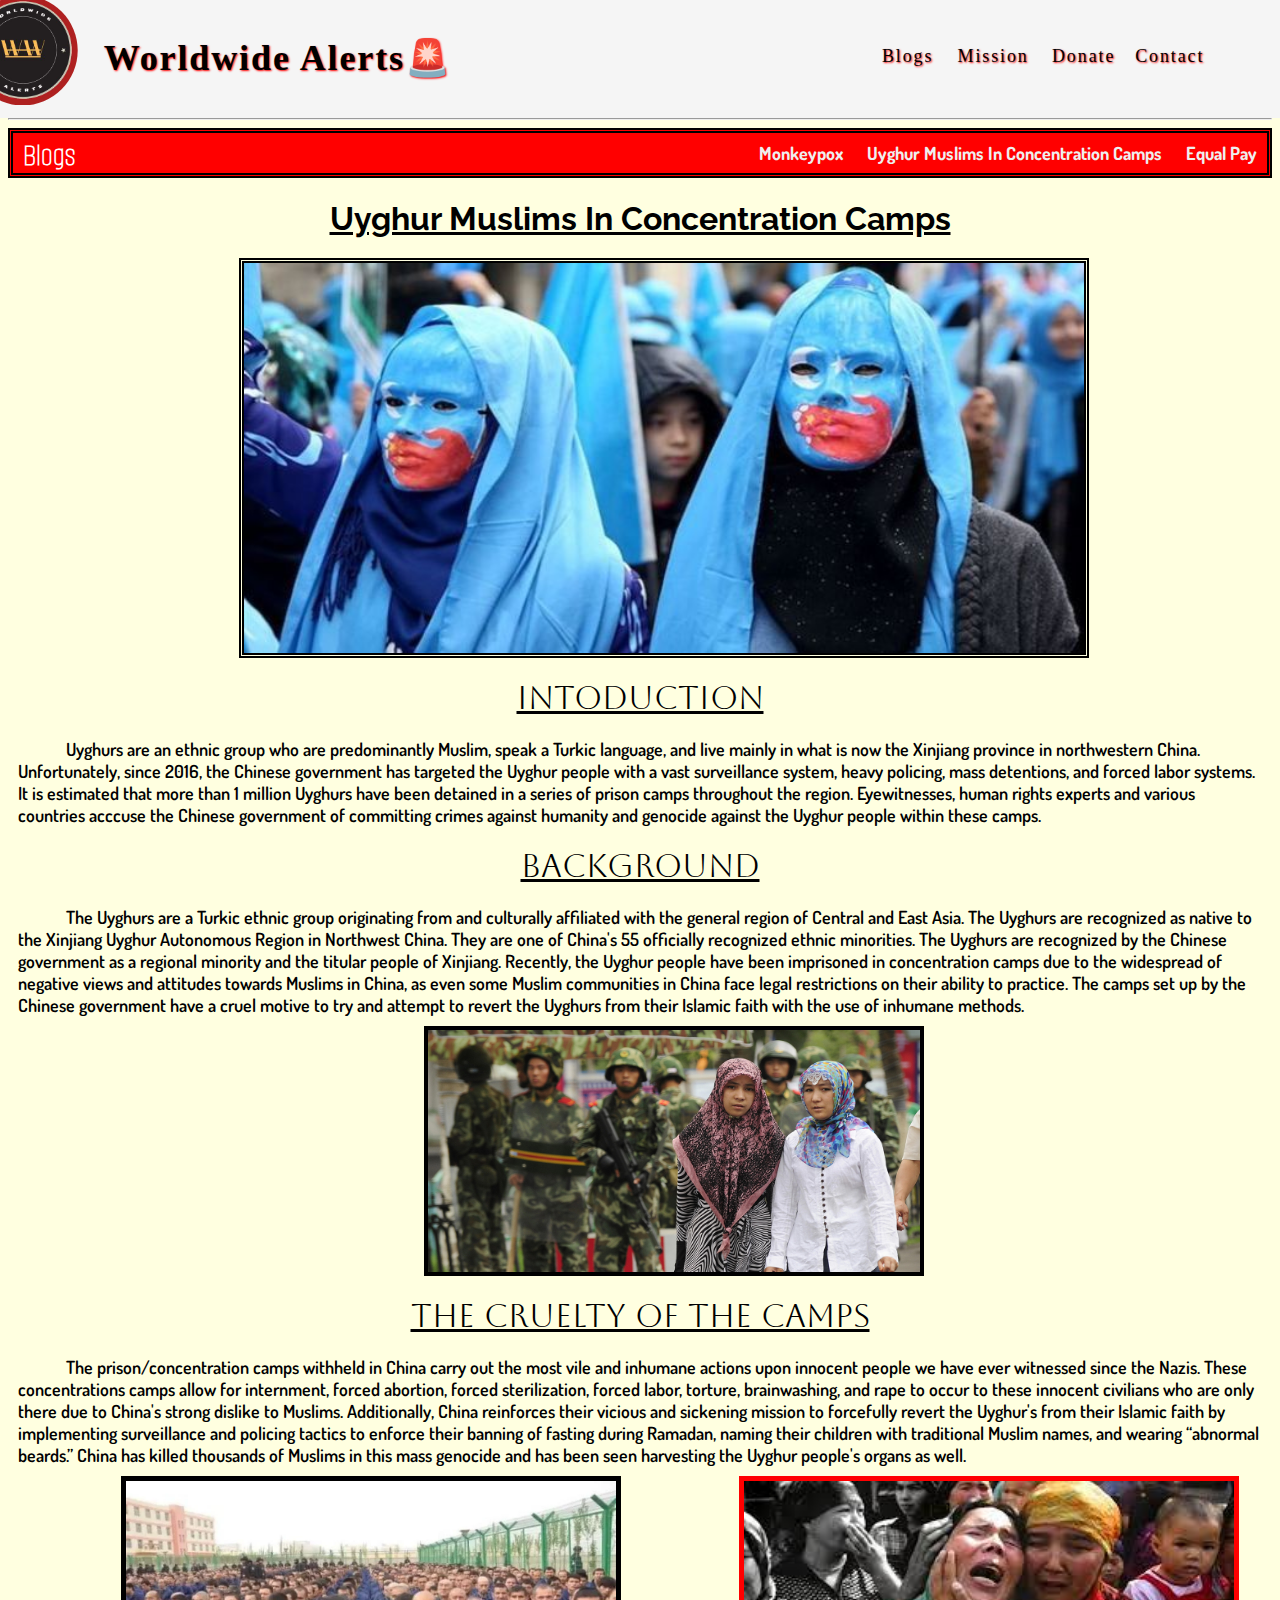
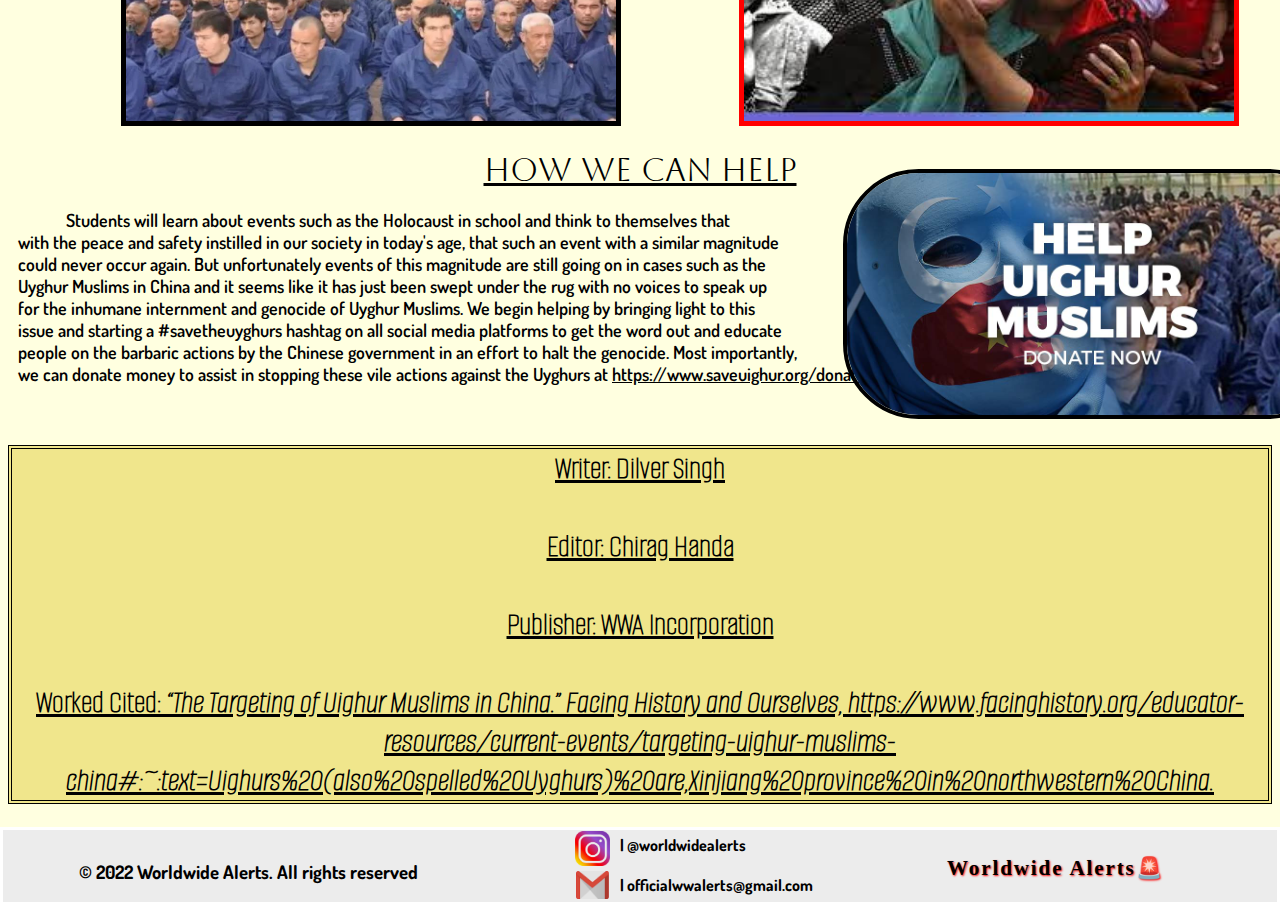
<file: muslims.html>
<html lang="en">
<head>
    <meta charset="UTF-8">
    <meta http-equiv="X-UA-Compatible" content="IE=edge">
    <meta name="viewport" content="width=device-width, initial-scale=1.0">
    <link rel="stylesheet" href="blogs.css">
    <title>Worldwide Alerts</title>
    <link rel="preconnect" href="https://fonts.googleapis.com">
<link rel="preconnect" href="https://fonts.gstatic.com" crossorigin>
<link href="https://fonts.googleapis.com/css2?family=Aboreto&family=Alumni+Sans+Pinstripe&family=Bebas+Neue&family=Dosis:wght@200&family=Lora&family=Raleway:wght@100&display=swap" rel="stylesheet">
</head>
<header>
    <header>
        <div class="maintitle"> 
            <h1>
                <a class="link" href="index.html">Worldwide Alerts🚨</a>
            </h1>
            <div class="subsection">
                <div class="blogs">
                    <a class="link" href="blogs.html">Blogs</a>
                </div>
                <div class="our-mission">
                    <a class="link" href="index.html#mission">Mission</a>
                </div>
                <div class="donate">
                    <a class="link" href="donate.html">Donate</a>
                </div>
                <div class="contact">
                    <a class="link" href="index.html#join">Contact</a>
                </div>
            </div>
            <div class="mainimage">
                <a class="link" href="index.html">
                    <img class="logo" src="images/worldwidelogo.jpg"> 
                </a>
            </div>
    </header>
    <hr>
</header>
<body>
    <div class="nav">
        <input type="checkbox" id="nav-check">
        <div class="nav-header">
          <div class="nav-title">
            Blogs
          </div>
        </div>
        <div class="nav-btn">
          <label for="nav-check">
            <span></span>
            <span></span>
            <span></span>
          </label>
        </div>
        
        <div class="nav-links">
          <a href="monkeypox.html">Monkeypox</a>
          <a href="muslims.html">Uyghur Muslims In Concentration Camps</a>
          <a href="equalpay.html">Equal Pay</a>
        </div>
      </div>
    <div id="muslims-blog">
        <div class="muslims-title">
            <h1>
                Uyghur Muslims In Concentration Camps   
            </h1>
            <img class="muslims" src="images/china.jpg" width="850" height="400">
        </div>
    </div>
    <div class="muslims-info">
        <div class="intro">
            <h1>Intoduction</h1>
            <p>
                Uyghurs are an ethnic group who are predominantly Muslim, speak a Turkic language, and live 
                mainly in what is now the Xinjiang province in northwestern China. Unfortunately, since 2016, 
                the Chinese government has targeted the Uyghur people with a vast surveillance system, heavy 
                policing, mass detentions, and forced labor systems. It is estimated that more than 1 million 
                Uyghurs have been detained in a series of prison camps throughout the region. Eyewitnesses, 
                human rights experts and various countries acccuse the Chinese government of committing crimes 
                against humanity and genocide against the Uyghur people within these camps.
            </p>
        <div class="background">
            <h1>Background</h1>
            <p>
                The Uyghurs are a Turkic ethnic group originating from and culturally affiliated with the 
                general region of Central and East Asia. The Uyghurs are recognized as native to the Xinjiang 
                Uyghur Autonomous Region in Northwest China. They are one of China's 55 officially recognized 
                ethnic minorities. The Uyghurs are recognized by the Chinese government as a regional minority 
                and the titular people of Xinjiang.	Recently, the Uyghur people have been imprisoned in 
                concentration camps due to the widespread of negative views and attitudes towards Muslims in 
                China, as even some Muslim communities in China face legal restrictions on their ability to 
                practice. The camps set up by the Chinese government have a cruel motive to try and attempt to 
                revert the Uyghurs from their Islamic faith with the use of inhumane methods.
            </p>
            <img class="muslim" src="images/muslim.png"  width="500" height="250">
        <div class="camps">
            <h1>The Cruelty of the Camps</h1>
            <p>
                The prison/concentration camps withheld in China carry out the most vile and inhumane actions upon innocent people we have ever witnessed since the Nazis. These concentrations camps allow for internment, forced abortion, forced sterilization, forced labor, torture,
                brainwashing, and rape to occur to these innocent civilians who are only there due to China's 
                strong dislike to Muslims. Additionally, China reinforces their vicious and sickening mission to
                forcefully revert the Uyghur's from their Islamic faith by implementing surveillance and 
                policing tactics to enforce their banning of fasting during Ramadan, naming their children with
                traditional Muslim names, and wearing “abnormal beards.” China has killed thousands of Muslims
                in this mass genocide and has been seen harvesting the Uyghur people's organs as well.
            </p>
            <img class="camps" src="images/camps.webp" width="500" height="250">
            <img class="camps2" src="images/camps2.jpg" width="500" height="250">
        <div class="help">
            <h1>How We Can Help</h1>
            <p>
                Students will learn about events such as the Holocaust in school and think to themselves that<br> 
                with the peace and safety instilled in our society in today's age, that such an event with a 
                similar magnitude<br> could never occur again. But unfortunately events of this magnitude are still
                 going on in cases such as the<br>Uyghur Muslims in China and it seems like it has just been swept
                  under the rug with no voices to speak up<br>for the inhumane internment and genocide of Uyghur 
                  Muslims. We begin helping by bringing light to this <br>issue and starting a #savetheuyghurs 
                  hashtag on all social media platforms to get the word out and educate<br>people on the barbaric
                   actions by the Chinese government in an effort to halt the genocide. Most importantly,<br>we 
                   can donate money to assist in stopping these vile actions against the Uyghurs at 
                   <a href="https://www.saveuighur.org/donate/">https://www.saveuighur.org/donate/.</a>
            </p>
            <img class="help" src="images/help.jpg" width="500" height="250">
        </div>
        </div>
        </div>
        </div>
    </div>
    <div class="credits">
        <h2>
            Writer: Dilver Singh
            <br>
            <br>
            Editor: Chirag Handa
            <br>
            <br>
            Publisher: WWA Incorporation
            <br>
            <br>
            <div class="work-cited">
                Worked Cited:
                <i>“The Targeting of Uighur Muslims in China.” Facing History and Ourselves, <a href="https://www.facinghistory.org/educator-resources/current-events/targeting-uighur-muslims-china#:~:text=Uighurs%20(also%20spelled%20Uyghurs)%20are,Xinjiang%20province%20in%20northwestern%20China.">https://www.facinghistory.org/educator-resources/current-events/targeting-uighur-muslims-china#:~:text=Uighurs%20(also%20spelled%20Uyghurs)%20are,Xinjiang%20province%20in%20northwestern%20China.</a></i> 
            </div>
        </h2>
    </div>
</div>
<footer>
    <div class="footer">
        <div class="footer-text">
            <h3>© 2022 Worldwide Alerts. All rights reserved</h3>
        </div>
        <div class="footer-text1">
            <h3>Worldwide Alerts🚨</h3>
        </div>
    </div>
    <div class="footer-contact">
        <div class="footer-contact-gmail">
            <a href="https://mail.google.com/mail/u/0/#inbox?compose=GTvVlcSDbFTHpvTbCBZHXmrBkhRsmNTTvcJbSDdTHtlBqrGhZzKKLxcwVcQPhxLcBfnNKHKfwRlbb" target="_blank">
                <img src="images/gmail.png" width="33" height="28"> 
            </a>
        </div>
        <div class="footer-contact-insta">
            <a href="https://www.instagram.com/worldwidealerts/?hl=en" target="_blank">
                <img src="images/instagram.png" width="35" height="35">
        </div>
        <div class="footer-contact-text">
            <div class="footer-contact-insta-text">
                <a class="link" href="https://www.instagram.com/worldwidealerts/?hl=en" target="_blank">|  @worldwidealerts</a>
            </div>
            <br>
            <div class="footer-contact-gmail-text">
                <a class="link" href="https://mail.google.com/mail/u/0/#inbox?compose=GTvVlcSDbFTHpvTbCBZHXmrBkhRsmNTTvcJbSDdTHtlBqrGhZzKKLxcwVcQPhxLcBfnNKHKfwRlbb" target="_blank">|  officialwwalerts@gmail.com</a>
            </div>
        </div>
    </div>
</footer>      
</body>
</file>
<file: style.css>
body {
  background-color: lightyellow;
}
.maintitle{
    color: black;
    font-size: large;
    font-family: 'Garamond';
    letter-spacing: 0.05cm;
    text-align: center;
    text-shadow: 1px 1px 2px red;
    padding: 1%;
    padding-right: 19cm;
    margin: -8px;
    background-color: whitesmoke;
}
a {color: inherit;}
.link {
  text-decoration: none;
}
.logo{
    width: 110px;
    margin-top: -1.9cm;
    margin-left: -13.5cm;
    clip-path: circle();
}
.blogs {
  margin-left: 23cm;
  padding-bottom: 1.45cm;
  margin-top: -1.5cm;
}
.our-mission {
  margin-left: 25cm;
  margin-top: -2cm;
}
.donate {
  margin-left: 27.5cm;
  margin-top: -0.565cm;
}
.contact {
  margin-left: 29.7cm;
  margin-top: -0.55cm;
}

  .slider {
    position: relative;
    width: 100%;
    height: 100vh;
    overflow: hidden;
    margin-top: 0.5cm;
    margin-right: 2cm;
  }
  
  .slides {
    position: absolute;
    top: 0;
    left: 0;
    width: 300%;
    height: 100%;
    transition: 2s ease;
  }
  
  .slide {
    width: 33.33%;
    height: 100%;
    float: left;
    position: relative;
    background-size: cover;
    background-repeat: no-repeat;
    background-position: center center;
  }
  
  .slide::before {
    content: "";
    position: absolute;
    width: 100%;
    height: 100%;
    top: 0;
    left: 0;
    background-color: rgba(0,0,0,0.5);
  }
  
  .slide-data {
    width: 100%;
    position: absolute;
    top: 50%;
    color: #fff;
    text-align: center;
    transform: translateY(-50%);
    padding: 0 20%;
  }
  
  .slide-data h1 {
    font-family: 'Dosis';
    font-weight: lighter;
    text-transform: uppercase;
    font-size: 45px;
  }
  
  .slide-data p {
    font-family: 'Dosis';
    font-size: 18px;
    margin-bottom: 10px;
  }
  
  .slide-data button {
    padding: 10px 25px;
    color: #fff;
    border: 1px solid #fff;
    background: transparent;
    outline: none;
    font-size: 25px;
    font-weight: bolder;
    font-family: 'Raleway';
    margin-top: 0.5cm;
  }
  
  .slide-data button:hover {
    color: #000;
    background-color: #fff;
    cursor: pointer;
  }
  
  .slide-1 {
    background-image: url(images/monkeypox.jpg);
  }
  
  .slide-2 {
    background-image: url(images/china.jpg);
  }
  
  .slide-3 {
    background-image: url(images/equalpay.jpg);
  }
  
  .slider .arrows {
    display: flex;
    position: absolute;
    top: 50%;
    transform: translateY(-50%);
    color: #fff;
    font-size: 60px;
    transition: 0.4s linear;
  }
  
  .slider .arrows:hover {
    color: #000;
    text-shadow: 0px 0px 10px #fff, 0px 0px 10px #fff;
  }
  
  .slider .arrows label {
    display: none;
  }
  
  .slider .arrow-left {
    left: 3%;
  }
  
  .slider .arrow-right {
    right: 3%;
  }
  
  .slider input:nth-child(1):checked ~ .slides {
    left: 0;
  }
  
  .slider input:nth-child(2):checked ~ .slides {
    left: -100%;
  }
  
  .slider input:nth-child(3):checked ~ .slides {
    left: -200%;
  }
  
  .slider input:nth-child(1):checked ~ .arrows label:nth-child(1),
  .slider input:nth-child(2):checked ~ .arrows label:nth-child(2),
  .slider input:nth-child(3):checked ~ .arrows label:nth-child(3) {
    display: block;
  }
  
  .slider .dots {
    width: 100%;
    text-align: center;
    position: absolute;
    bottom: 15px;
  }

  .slider .dots label {
    display: inline-block;
    border-radius: 100%;
    margin: 0 6px;
    width: 25px;
    height: 25px;
    background-color: #fff;
  }
  
  .slider input:nth-child(1):checked ~ .dots label:nth-child(1),
  .slider input:nth-child(2):checked ~ .dots label:nth-child(2),
  .slider input:nth-child(3):checked ~ .dots label:nth-child(3) {
    background-color: #000;
    border: 2px solid #fff;
  }
  .slide-data h1 {
    text-align: center;
    font-family: Georgia;
    margin-left: -14.2cm;
  }
  .slide-data p {
    text-align: center;
    margin-left: -15cm;
    word-break: break-all;
    text-indent: 1cm;
    word-spacing: -1.5px;
    word-wrap: break-word;
  }
  .slide-data button {
    margin-left: -14cm;
  }
  #mission h2 {
    text-align: center;
    font-family: 'Bebas Neue';
    font-size: 40px;
    font-weight: lighter;
  }
  #mission p {
    text-indent: 1cm;
    text-align: center;
    font-size: large;
    font-family: 'Lora';
    margin-top: -0.5cm;
  }
  .filler-image {
    margin-left: 10cm;
  }
  .offer h2 {
    font-variant: normal;
    font-family: 'Raleway';
    margin-left: 70px;
    border-style: dotted;
    border-width: 3px;
    margin-right: 20cm;
    padding-top: 5px;
    padding-left: 0.5cm;
    background-color: #ececec;
  }
  .highlight {
    background-image: linear-gradient(to right, #f9989f, #fccb8f, #faf096);
    border-radius: 6px;
    padding: 3px 6px;
    font-variant: small-caps;
    font-family: Georgia;
  }
  .offer {
    text-shadow: 0.2px 0.2px 0.2px black;
  }
  #join {
    margin-left: 21cm;
    margin-top: -4.3cm;
    font-family: 'Alumni Sans Pinstripe';
    font-size: x-large;
  }
  #join h2 {
    margin-left: 1.9cm;
  }
  .line {
    margin-top: -4cm;
    float: left;
    padding-left: 17cm;
  }
   .button-1 {
    position: relative;
    background-color: #ff0000;
    border: none;
    padding: 20px;
    width: 200px;
    text-align: center;
    -webkit-transition-duration: 0.4s; /* Safari */
    transition-duration: 0.4s;
    text-decoration: none;
    overflow: hidden;
    font-family: 'Aboreto';
    font-weight: bolder;
    border-radius: 2cm;
    left: 2.5cm;
    bottom: 1cm;
}

.button-1:hover{
   background:#fff;
   box-shadow:0px 2px 10px 5px #97B1BF;
   color:black;
   cursor: pointer;
}

.button-1:after {
    content: "";
    background: red;
    display: block;
    position: absolute;
    padding-top: 300%;
    padding-left: 350%;
    margin-left: -20px !important;
    margin-top: -120%;
    opacity: 0;
    transition: all 0.8s
}

.button-1:active:after {
    padding: 0;
    margin: 0;
    opacity: 1;
    transition: 0s
}
.footer {
  border-style: solid;
  border-color: white;
  border-width: 3px;
  padding-top: 0.3cm;
  background-color: #ececec;
  margin-bottom: -0.5cm;
  margin-right: -0.2111cm;
  margin-left: -0.2111cm;
  margin-top: -0.1cm;
}
.footer-text {
    margin-left: 2cm ;
    font-family: 'Dosis';
}
.footer-text1 {
    color: black;
    font-size: large;
    font-family: 'Garamond';
    letter-spacing: 0.05cm;
    text-align: center;
    text-shadow: 1px 1px 2px red;
    text-align: right;
    margin-right: 3cm;
    margin-top: -1.3cm;
}
.footer-contact-gmail img {
  margin-top: -0.4cm;
  margin-left: 15.04cm;
}
.footer-contact-insta img {
  margin-top: -1.8cm;
  margin-left: 15cm;
}
.footer-contact-text {
  font-family: 'Dosis';
  color: #000;
  font-weight: bold;
  margin-top: -1.7cm;
  margin-left: 16.2cm;
}
</file>
<file: blogs.css>
body {
    background-color: lightyellow;
  }
  .maintitle{
      color: black;
      font-size: large;
      font-family: 'Garamond';
      letter-spacing: 0.05cm;
      text-align: center;
      text-shadow: 1px 1px 2px red;
      padding: 1%;
      padding-right: 19.5cm;
      margin: -8px;
      background-color: whitesmoke;
      position: relative;
  }
  a {color: inherit;}
  .link {
    text-decoration: none;
  }
  .logo{
    width: 110px;
    margin-top: -1.9cm;
    margin-left: -13.5cm;
    clip-path: circle();
    position: relative;
  }
  .blogs {
    margin-left: 23cm;
    padding-bottom: 1.45cm;
    margin-top: -1.5cm;
    position: relative;
  }
  .our-mission {
    margin-left: 25cm;
    margin-top: -2cm;
    position: relative;
  }
  .donate {
    margin-left: 27.5cm;
    margin-top: -0.565cm;
    position: relative;
  }
  .contact {
    margin-left: 29.7cm;
    margin-top: -0.55cm;
    position: relative;
  }
  * {
    box-sizing: border-box;
  }
  
  .nav {
    height: 50px;
    width: 100%;
    background-color: red;
    position: relative;
    border-style: double;
    border-width: 5px;

  }
  
  .nav > .nav-header {
    display: inline;
  }
  
  .nav > .nav-header > .nav-title {
    display: inline-block;
    font-size: 32px;
    color: #fff;
    padding: 10px 10px 10px 10px;
    font-family: 'Alumni Sans Pinstripe';
    font-weight: bolder;
    margin-top: -0.2cm;
  }
  
  .nav > .nav-btn {
    display: none;
  }
  
  .nav > .nav-links {
    display: inline;
    float: right;
    font-size: 18px;
    font-family: 'Dosis';
    font-weight: bold;
    margin-top:-0.1cm;
  }
  
  .nav > .nav-links > a {
    display: inline-block;
    padding: 13px 10px 13px 10px;
    text-decoration: none;
    color: #efefef;
  }
  
  .nav > .nav-links > a:hover {
    background-color: rgba(0, 0, 0, 0.3);
  }
  
  .nav > #nav-check {
    display: none;
  }
  
  @media (max-width:600px) {
    .nav > .nav-btn {
      display: inline-block;
      position: absolute;
      right: 0px;
      top: 0px;
    }
    .nav > .nav-btn > label {
      display: inline-block;
      width: 50px;
      height: 50px;
      padding: 13px;
    }
    .nav > .nav-btn > label:hover,.nav  #nav-check:checked ~ .nav-btn > label {
      background-color: rgba(0, 0, 0, 0.3);
    }
    .nav > .nav-btn > label > span {
      display: block;
      width: 25px;
      height: 10px;
      border-top: 2px solid #eee;
    }
    .nav > .nav-links {
      position: absolute;
      display: block;
      width: 100%;
      background-color: #333;
      height: 0px;
      transition: all 0.3s ease-in;
      overflow-y: hidden;
      top: 50px;
      left: 0px;
    }
    .nav > .nav-links > a {
      display: block;
      width: 100%;
    }
    .nav > #nav-check:not(:checked) ~ .nav-links {
      height: 0px;
    }
    .nav > #nav-check:checked ~ .nav-links {
      height: calc(100vh - 50px);
      overflow-y: auto;
    }
  }
  .monkeypox-title h1 {
    font-family: 'Raleway';
    font-weight: bold;
    text-align: center;
    text-decoration: underline;
  }
  .monkeypox-title img {
    margin-left: 6.1cm;
    border-style: double;
    border-width: 5px;
  }
  .intro h1 {
    font-family: 'Aboreto';
    text-decoration: underline;
    font-weight: lighter;
    text-align: center;
  }
  .intro p {
    font-family: 'Dosis';
    text-indent: 1.27cm;
    font-weight: 600;
    font-size: large;
    margin: 10px;
  }
  .background h1 {
    font-family: 'Aboreto';
    text-decoration: underline;
    font-weight: lighter;
    text-align: center;
  }
  .background p {
    font-family: 'Dosis';
    text-indent: 1.27cm;
    font-weight: 600;
    font-size: large;
    margin: 10px;
  }
  .symptoms h1 {
    font-family: 'Aboreto';
    text-decoration: underline;
    font-weight: lighter;
    text-align: center;
  }
  .symptoms p {
    font-family: 'Dosis';
    text-indent: 1.27cm;
    font-weight: 600;
    font-size: large;
    margin: 10px;
  }
  .symptoms img {
    margin-left: 20cm;
    margin-top: -8cm;
    border-style: solid;
    border-width: 4px;
    border-radius: 1cm;
  }
  .treatments h1 {
    font-family: 'Aboreto';
    text-decoration: underline;
    font-weight: lighter;
    text-align: center;
  }
  .treatments p {
    font-family: 'Dosis';
    text-indent: 1.27cm;
    font-weight: 600;
    font-size: large;
    margin: 10px;
  }
  .monkeytreatments {
    margin-left: 4.5cm;
    border-style: solid;
    border-width: 4px;
  }
  .monkeytreatments2 {
    border-style: solid;
    border-width: 4px;
    border-color: red;
  }
  .credits h2 {
    font-family: 'Alumni Sans Pinstripe';
    text-align: center;
    font-size: xx-large;
    text-decoration: underline;
    border-style: double;
    border-width: 4px;
    background-color: khaki;
  }
  .equalpay-title h1 {
    font-family: 'Raleway';
    font-weight: bold;
    text-align: center;
    text-decoration: underline;
  }
  .equalpay-title img {
    margin-left: 6.1cm;
    border-style: double;
    border-width: 5px;
  }
  .statistics h1 {
    font-family: 'Aboreto';
    text-decoration: underline;
    font-weight: lighter;
    text-align: center;
  }
  .statistics p {
    font-family: 'Dosis';
    text-indent: 1.27cm;
    font-weight: 600;
    font-size: large;
    margin: 10px;
  }
  .equalballpay {
    margin-left: 7.5cm;
    border-style: solid;
    border-width: 4px;
  }
  .equalballpay2 {
    border-style: solid;
    border-width: 4px;
    border-color: red; 
    margin-left: 2.5cm;
  }
  .wagegap {
    margin-left: 21.5cm;
    margin-top: -5cm;
    border-style: solid;
    border-width: 4px;
  }
  .equality h1 {
    font-family: 'Aboreto';
    text-decoration: underline;
    font-weight: lighter;
    text-align: center;
  }
  .equality p {
    font-family: 'Dosis';
    text-indent: 1.27cm;
    font-weight: 600;
    font-size: large;
    margin: 10px;
  }
  .equalpaynow {
    border-style: double;
    border-width: 5px;
    border-radius: 2cm;
    margin-left: 20cm;
    margin-top: -3.5cm;
  }
  .womanscale {
    margin-left: 13.5cm;
    margin-top: 0.5cm;
    border-style: solid;
    border-color: black;
    border-width: 4px;
  }
  .equality h2 {
    text-align: center;
    font-family: 'Bebas Neue';
    font-size: xx-large;
  }
  .workcited h3 {
    text-decoration: none;
  }
  .muslims-title h1 {
    font-family: 'Raleway';
    font-weight: bold;
    text-align: center;
    text-decoration: underline;
  }
  .muslims {
    margin-left: 6.1cm;
    border-style: double;
    border-width: 5px;
  }
  .muslim {
    margin-left: 11cm;
    border-style: solid;
    border-width: 4px;
  }
  .camps h1 {
    font-family: 'Aboreto';
    text-decoration: underline;
    font-weight: lighter;
    text-align: center;
  }
  .camps p {
    font-family: 'Dosis';
    text-indent: 1.27cm;
    font-weight: 600;
    font-size: large;
    margin: 10px; 
  }
  .camps img {
    border-style: solid;
    border-width: 5px;
    margin-left: 3cm;
  }
  .help h1 {
    font-family: 'Aboreto';
    text-decoration: underline;
    font-weight: lighter;
    text-align: center;
  }
  .help p {
    font-family: 'Dosis';
    text-indent: 1.27cm;
    font-weight: 600;
    font-size: large;
    margin: 10px; 
  }
  .camps2 {
    border-style: solid;
    border-width: 4px;
    border-color: red;
  }
  .footer {
    border-style: solid;
    border-color: white;
    border-width: 3px;
    padding-top: 0.3cm;
    background-color: #ececec;
    margin-bottom: -0.5cm;
    margin-right: -0.2111cm;
    margin-left: -0.2111cm;
    margin-top: -0.1cm;
  }
  .help img {
    border-style: solid;
    border-width: 4px;
    border-radius: 2cm;
    margin-left: 22.1cm;
    margin-top: -6cm;
  }
  .footer-text {
      margin-left: 2cm ;
      font-family: 'Dosis';
  }
  .footer-text1 {
      color: black;
      font-size: large;
      font-family: 'Garamond';
      letter-spacing: 0.05cm;
      text-align: center;
      text-shadow: 1px 1px 2px red;
      text-align: right;
      margin-right: 3cm;
      margin-top: -1.3cm;
  }
  .footer-contact-gmail img {
    margin-top: -0.4cm;
    margin-left: 15.04cm;
  }
  .footer-contact-insta img {
    margin-top: -1.8cm;
    margin-left: 15cm;
  }
  .footer-contact-text {
    font-family: 'Dosis';
    color: #000;
    font-weight: bold;
    margin-top: -1.7cm;
    margin-left: 16.2cm;
  }
</file>
<file: donate.css>
body {
    background-color: lightyellow;
  }
  .maintitle{
      color: black;
      font-size: large;
      font-family: 'Garamond';
      letter-spacing: 0.05cm;
      text-align: center;
      text-shadow: 1px 1px 2px red;
      padding: 1%;
      padding-right: 19.5cm;
      margin: -8px;
      background-color: whitesmoke;
  }
  a {color: inherit;}
  .link {
    text-decoration: none;
  }
  .logo{
      width: 110px;
      margin-top: -1.9cm;
      margin-left: -13.3cm;
      clip-path: circle();
  }
  .blogs {
    margin-left: 23cm;
    padding-bottom: 1.45cm;
    margin-top: -1.5cm;
  }
  .our-mission {
    margin-left: 25cm;
    margin-top: -2cm;
  }
  .donate {
    margin-left: 27.5cm;
    margin-top: -0.565cm;
  }
  .contact {
    margin-left: 29.7cm;
    margin-top: -0.55cm;
  }
  .donate h1 {
    font-family: 'Bebas Neue';
    margin-left: -530px;
    margin-top: 50px;
    border-style: dotted;
    border-color: black;
    border-width: 5px;
    margin-right: 13.5cm;
    padding-left: 71px;
    background-color: #ff2626;
    font-weight: lighter;
    font-size: 75px; 
    text-shadow: 1px 1px 2px white;
  }
  .monkeypox-donation {
    margin-left: 13cm;
    margin-top: 3cm;
  }
  .monkeypox-donation h2 {
    font-family: 'Jost';
    margin-left: -12cm;
    margin-top: 1.5cm;
  }
  .monkeypox-donation img {
    border-style: solid;
    margin-left: -35px;
    margin-top: -6cm;
    
  }
  .line {
    margin-right: 40cm;
    margin-left: -2cm;
    margin-top: -8.3cm;
  }
  .monkeypox-donation p {
    margin-left: -36.8cm;
    text-align: center;
    font-family: 'Dosis';
    font-weight: bold;
  }
  .button-1 {
    position: relative;
    background-color: #f5deb3;
    border: none;
    padding: 20px;
    width: 200px;
    text-align: center;
    -webkit-transition-duration: 0.4s; /* Safari */
    transition-duration: 0.4s;
    text-decoration: none;
    overflow: hidden;
    font-family: 'Alumni Sans Pinstripe';
    font-weight: bolder;
    border-radius: 2cm;
    left: 2.5cm;
    bottom: 2.5cm;
    font-size: x-large;
    border-style: solid;
    border-width: 2px;
}

.button-1:hover{
   background:#fff;
   box-shadow:0px 2px 10px 5px #97B1BF;
   color:black;
   cursor: pointer;
}

.button-1:after {
    content: "";
    background: red;
    display: block;
    position: absolute;
    padding-top: 300%;
    padding-left: 350%;
    margin-left: -20px !important;
    margin-top: -120%;
    opacity: 0;
    transition: all 0.8s
}

.button-1:active:after {
    padding: 0;
    margin: 0;
    opacity: 1;
    transition: 0s
}
hr {
    margin-left: -13cm;
}
.muslim-donation h2 {
    padding-left: 0.5cm;
}
.muslim-donation p {
    margin-left: -36.8cm;
    text-align: center;
    font-family: 'Dosis';
    font-weight: bold;
    margin-top: -150px;

}
.muslim-donation img {
    border-style: solid;
    margin-left: -35px;
    margin-top: -2.7cm;
}
.women-donation h2 {
    margin-left: -11.30cm;
}
.women-donation p {
    padding-left: 0.15cm;
    margin-top: -4.7cm;

}
.women-donation img {
    border-style: solid;
    margin-left: -35px;
    margin-top: -2cm;
}
.muslim-donation .button-1 {
    margin-left: 11.2cm;
}
.footer {
    border-style: solid;
    border-color: white;
    border-width: 3px;
    padding-top: 0.3cm;
    background-color: #ececec;
    margin-bottom: -0.5cm;
    margin-right: -0.2111cm;
    margin-left: -0.2111cm;
    margin-top: -0.1cm;
  }
  .footer-text {
      margin-left: 2cm ;
      font-family: 'Dosis';
  }
  .footer-text1 {
      color: black;
      font-size: large;
      font-family: 'Garamond';
      letter-spacing: 0.05cm;
      text-align: center;
      text-shadow: 1px 1px 2px red;
      text-align: right;
      margin-right: 3cm;
      margin-top: -1.3cm;
  }
  .footer-contact-gmail img {
    margin-top: -0.4cm;
    margin-left: 15.04cm;
  }
  .footer-contact-insta img {
    margin-top: -1.8cm;
    margin-left: 15cm;
  }
  .footer-contact-text {
    font-family: 'Dosis';
    color: #000;
    font-weight: bold;
    margin-top: -1.7cm;
    margin-left: 16.2cm;
  }
</file>
